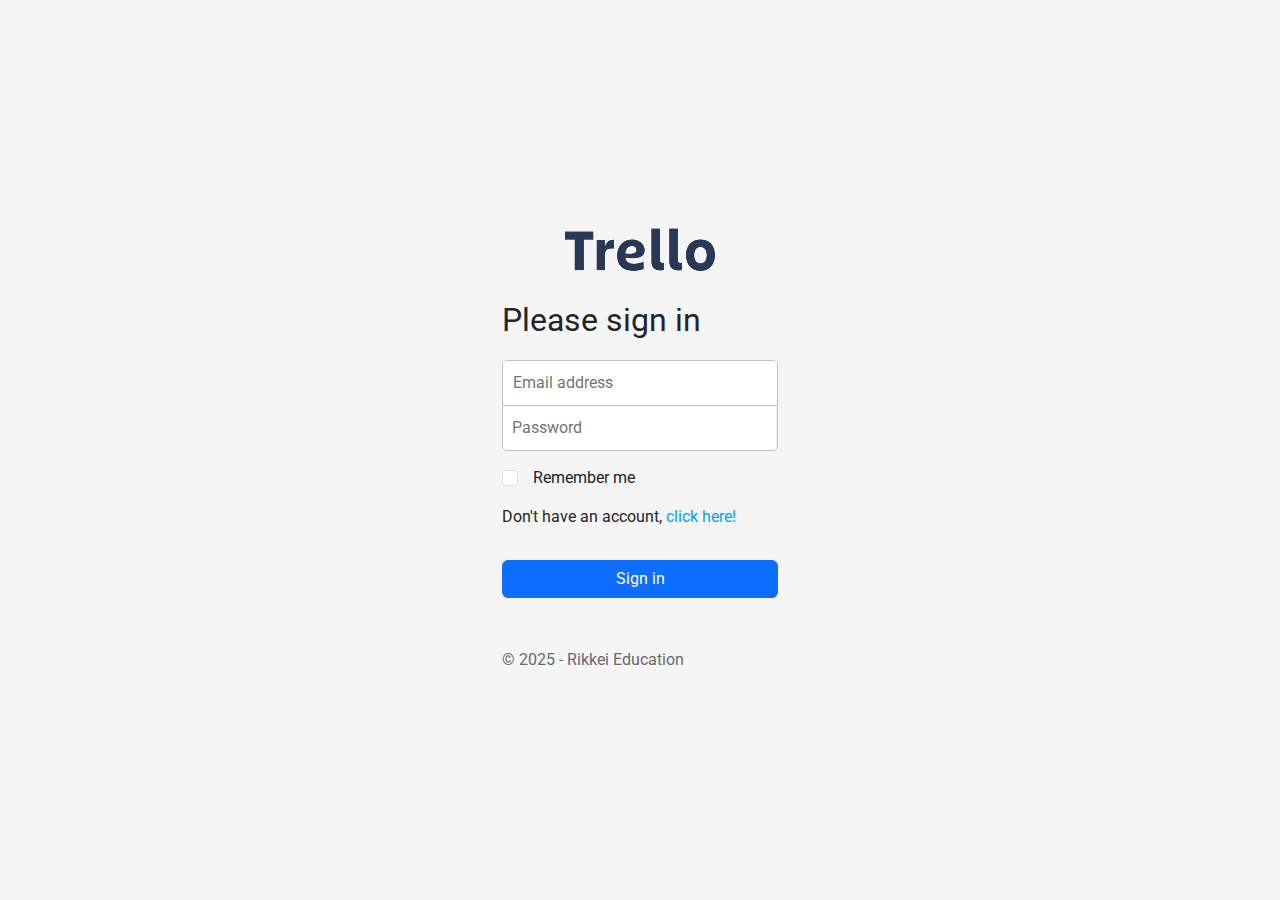
<file: index.html>
<!DOCTYPE html>
<html lang="en">

<head>
    <meta charset="UTF-8">
    <meta name="viewport" content="width=device-width, initial-scale=1.0">
    <title>Dashboard</title>
    <link rel="stylesheet" href="https://maxcdn.bootstrapcdn.com/bootstrap/4.5.2/css/bootstrap.min.css">
    <link rel="stylesheet" href="css/reset.css">
    <link rel="stylesheet" href="css/main.css">
    <link rel="stylesheet" href="css/modal.css">
    <link rel="stylesheet" href="https://cdnjs.cloudflare.com/ajax/libs/font-awesome/6.5.1/css/all.min.css">
</head>

<body>
    <div class="navbar">
        <div class="logo">
            <a href="index.html"><img src="assets/img/trello-logo-full.png" alt="Trello logo"></a>
        </div>
        <label for="toggle-sidebar" class="icon-phoneScreen">
            <svg xmlns="http://www.w3.org/2000/svg" width="25" height="25" fill="currentColor" class="bi bi-list"
                viewBox="0 0 16 16">
                <path fill-rule="evenodd"
                    d="M2.5 12a.5.5 0 0 1 .5-.5h10a.5.5 0 0 1 0 1H3a.5.5 0 0 1-.5-.5m0-4a.5.5 0 0 1 .5-.5h10a.5.5 0 0 1 0 1H3a.5.5 0 0 1-.5-.5m0-4a.5.5 0 0 1 .5-.5h10a.5.5 0 0 1 0 1H3a.5.5 0 0 1-.5-.5" />
            </svg>
        </label>
    </div>
    <input type="checkbox" id="toggle-sidebar" hidden>
    <div id="overlay"></div>
    <div class="sidebar">
        <div class="header-sidebar">
            <div class="logo"><img src="assets/img/trello-logo-full.png" alt="Trello logo"></div>
            <label for="toggle-sidebar" class="close-sidebar">
                <svg xmlns="http://www.w3.org/2000/svg" width="25" height="25" fill="currentColor" class="bi bi-x-lg"
                    viewBox="0 0 16 16">
                    <path
                        d="M2.146 2.854a.5.5 0 1 1 .708-.708L8 7.293l5.146-5.147a.5.5 0 0 1 .708.708L8.707 8l5.147 5.146a.5.5 0 0 1-.708.708L8 8.707l-5.146 5.147a.5.5 0 0 1-.708-.708L7.293 8z" />
                </svg>
            </label>
        </div>
        <div class="work-space">
            <h6>YOUR WORKSPACES</h6>
            <ul>
                <li id="boards">
                    <svg xmlns="http://www.w3.org/2000/svg" width="16" height="16" fill="currentColor"
                        class="bi bi-list-ul" viewBox="0 0 16 16">
                        <path fill-rule="evenodd"
                            d="M5 11.5a.5.5 0 0 1 .5-.5h9a.5.5 0 0 1 0 1h-9a.5.5 0 0 1-.5-.5m0-4a.5.5 0 0 1 .5-.5h9a.5.5 0 0 1 0 1h-9a.5.5 0 0 1-.5-.5m0-4a.5.5 0 0 1 .5-.5h9a.5.5 0 0 1 0 1h-9a.5.5 0 0 1-.5-.5m-3 1a1 1 0 1 0 0-2 1 1 0 0 0 0 2m0 4a1 1 0 1 0 0-2 1 1 0 0 0 0 2m0 4a1 1 0 1 0 0-2 1 1 0 0 0 0 2" />
                    </svg>
                    <span>Boards</span>
                </li>
                <li id="starred_boards">
                    <svg xmlns="http://www.w3.org/2000/svg" width="16" height="16" fill="currentColor"
                        class="bi bi-star" viewBox="0 0 16 16">
                        <path
                            d="M2.866 14.85c-.078.444.36.791.746.593l4.39-2.256 4.389 2.256c.386.198.824-.149.746-.592l-.83-4.73 3.522-3.356c.33-.314.16-.888-.282-.95l-4.898-.696L8.465.792a.513.513 0 0 0-.927 0L5.354 5.12l-4.898.696c-.441.062-.612.636-.283.95l3.523 3.356-.83 4.73zm4.905-2.767-3.686 1.894.694-3.957a.56.56 0 0 0-.163-.505L1.71 6.745l4.052-.576a.53.53 0 0 0 .393-.288L8 2.223l1.847 3.658a.53.53 0 0 0 .393.288l4.052.575-2.906 2.77a.56.56 0 0 0-.163.506l.694 3.957-3.686-1.894a.5.5 0 0 0-.461 0z" />
                    </svg>
                    <span>Starrred Boards</span>
                </li>
                <li id="closed_boards">
                    <svg xmlns="http://www.w3.org/2000/svg" width="16" height="16" fill="currentColor"
                        class="bi bi-x-square" viewBox="0 0 16 16">
                        <path
                            d="M14 1a1 1 0 0 1 1 1v12a1 1 0 0 1-1 1H2a1 1 0 0 1-1-1V2a1 1 0 0 1 1-1zM2 0a2 2 0 0 0-2 2v12a2 2 0 0 0 2 2h12a2 2 0 0 0 2-2V2a2 2 0 0 0-2-2z" />
                        <path
                            d="M4.646 4.646a.5.5 0 0 1 .708 0L8 7.293l2.646-2.647a.5.5 0 0 1 .708.708L8.707 8l2.647 2.646a.5.5 0 0 1-.708.708L8 8.707l-2.646 2.647a.5.5 0 0 1-.708-.708L7.293 8 4.646 5.354a.5.5 0 0 1 0-.708" />
                    </svg>
                    <span>Closed Boards</span>
                </li>
            </ul>
        </div>
        <div class="orther">
            <ul>
                <li id="settings">
                    <svg xmlns="http://www.w3.org/2000/svg" width="16" height="16" fill="currentColor"
                        class="bi bi-gear" viewBox="0 0 16 16">
                        <path
                            d="M8 4.754a3.246 3.246 0 1 0 0 6.492 3.246 3.246 0 0 0 0-6.492M5.754 8a2.246 2.246 0 1 1 4.492 0 2.246 2.246 0 0 1-4.492 0" />
                        <path
                            d="M9.796 1.343c-.527-1.79-3.065-1.79-3.592 0l-.094.319a.873.873 0 0 1-1.255.52l-.292-.16c-1.64-.892-3.433.902-2.54 2.541l.159.292a.873.873 0 0 1-.52 1.255l-.319.094c-1.79.527-1.79 3.065 0 3.592l.319.094a.873.873 0 0 1 .52 1.255l-.16.292c-.892 1.64.901 3.434 2.541 2.54l.292-.159a.873.873 0 0 1 1.255.52l.094.319c.527 1.79 3.065 1.79 3.592 0l.094-.319a.873.873 0 0 1 1.255-.52l.292.16c1.64.893 3.434-.902 2.54-2.541l-.159-.292a.873.873 0 0 1 .52-1.255l.319-.094c1.79-.527 1.79-3.065 0-3.592l-.319-.094a.873.873 0 0 1-.52-1.255l.16-.292c.893-1.64-.902-3.433-2.541-2.54l-.292.159a.873.873 0 0 1-1.255-.52zm-2.633.283c.246-.835 1.428-.835 1.674 0l.094.319a1.873 1.873 0 0 0 2.693 1.115l.291-.16c.764-.415 1.6.42 1.184 1.185l-.159.292a1.873 1.873 0 0 0 1.116 2.692l.318.094c.835.246.835 1.428 0 1.674l-.319.094a1.873 1.873 0 0 0-1.115 2.693l.16.291c.415.764-.42 1.6-1.185 1.184l-.291-.159a1.873 1.873 0 0 0-2.693 1.116l-.094.318c-.246.835-1.428.835-1.674 0l-.094-.319a1.873 1.873 0 0 0-2.692-1.115l-.292.16c-.764.415-1.6-.42-1.184-1.185l.159-.291A1.873 1.873 0 0 0 1.945 8.93l-.319-.094c-.835-.246-.835-1.428 0-1.674l.319-.094A1.873 1.873 0 0 0 3.06 4.377l-.16-.292c-.415-.764.42-1.6 1.185-1.184l.292.159a1.873 1.873 0 0 0 2.692-1.115z" />
                    </svg>
                    <span>Settings</span>
                </li>
                <li onclick="signOut()">
                    <svg xmlns="http://www.w3.org/2000/svg" width="16" height="16" fill="currentColor"
                        class="bi bi-door-closed" viewBox="0 0 16 16">
                        <path
                            d="M3 2a1 1 0 0 1 1-1h8a1 1 0 0 1 1 1v13h1.5a.5.5 0 0 1 0 1h-13a.5.5 0 0 1 0-1H3zm1 13h8V2H4z" />
                        <path d="M9 9a1 1 0 1 0 2 0 1 1 0 0 0-2 0" />
                    </svg>
                    <span>Sign out</span>
                </li>
            </ul>
        </div>
    </div>


    <div class="main">
        <section>
            <div class="header">
                <div class="title-section">
                    <svg xmlns="http://www.w3.org/2000/svg" width="45" height="45" fill="currentColor"
                        class="bi bi-list-ul" viewBox="0 0 16 16">
                        <path fill-rule="evenodd"
                            d="M5 11.5a.5.5 0 0 1 .5-.5h9a.5.5 0 0 1 0 1h-9a.5.5 0 0 1-.5-.5m0-4a.5.5 0 0 1 .5-.5h9a.5.5 0 0 1 0 1h-9a.5.5 0 0 1-.5-.5m0-4a.5.5 0 0 1 .5-.5h9a.5.5 0 0 1 0 1h-9a.5.5 0 0 1-.5-.5m-3 1a1 1 0 1 0 0-2 1 1 0 0 0 0 2m0 4a1 1 0 1 0 0-2 1 1 0 0 0 0 2m0 4a1 1 0 1 0 0-2 1 1 0 0 0 0 2" />
                    </svg>
                    <h1>Your Workspaces</h1>
                </div>
                <div class="btn">
                    <div class="opsion-btn">
                        <button class="share">Share</button>
                        <button class="export">Export</button>
                    </div>
                    <div class="date-picker">
                        <svg xmlns="http://www.w3.org/2000/svg" width="16" height="16" fill="currentColor"
                            class="bi bi-calendar" viewBox="0 0 16 16" style="color: #555;">
                            <path
                                d="M3.5 0a.5.5 0 0 1 .5.5V1h8V.5a.5.5 0 0 1 1 0V1h1a2 2 0 0 1 2 2v11a2 2 0 0 1-2 2H2a2 2 0 0 1-2-2V3a2 2 0 0 1 2-2h1V.5a.5.5 0 0 1 .5-.5M1 4v10a1 1 0 0 0 1 1h12a1 1 0 0 0 1-1V4z" />
                        </svg>
                        <span>This week</span>
                        <svg xmlns="http://www.w3.org/2000/svg" width="16" height="16" fill="currentColor"
                            class="bi bi-caret-down-fill" viewBox="0 0 16 16" style="color: #555;">
                            <path
                                d="M7.247 11.14 2.451 5.658C1.885 5.013 2.345 4 3.204 4h9.592a1 1 0 0 1 .753 1.659l-4.796 5.48a1 1 0 0 1-1.506 0z" />
                        </svg>
                    </div>
                </div>
            </div>
            <div class="board-container" id="workspace">
                <!-- <div class="board-card">
                    <button type="button" class="btn btn-outline-secondary" data-bs-toggle="modal"
                        data-bs-target="#createBoard">Create new board</button>
                </div> -->
            </div>
        </section>

        <!-- starred board -->
        <section>
            <div class="header">
                <div class="title-section">
                    <svg xmlns="http://www.w3.org/2000/svg" width="45" height="45" fill="currentColor"
                        class="bi bi-star" viewBox="0 0 16 16">
                        <path
                            d="M2.866 14.85c-.078.444.36.791.746.593l4.39-2.256 4.389 2.256c.386.198.824-.149.746-.592l-.83-4.73 3.522-3.356c.33-.314.16-.888-.282-.95l-4.898-.696L8.465.792a.513.513 0 0 0-.927 0L5.354 5.12l-4.898.696c-.441.062-.612.636-.283.95l3.523 3.356-.83 4.73zm4.905-2.767-3.686 1.894.694-3.957a.56.56 0 0 0-.163-.505L1.71 6.745l4.052-.576a.53.53 0 0 0 .393-.288L8 2.223l1.847 3.658a.53.53 0 0 0 .393.288l4.052.575-2.906 2.77a.56.56 0 0 0-.163.506l.694 3.957-3.686-1.894a.5.5 0 0 0-.461 0z" />
                    </svg>
                    <h1>Starred board</h1>
                </div>
            </div>
            <div class="board-container" id="starred">
                <div class="board-card">
                    <img src="assets/img/importantBoard01.png" alt="boardImg">
                    <div class="header-title">
                        <span>Important board 01</span>
                        <svg xmlns="http://www.w3.org/2000/svg" width="16" height="16" fill="currentColor"
                            class="bi bi-pen-fill" viewBox="0 0 16 16" data-bs-toggle="modal"
                            data-bs-target="#updateModal">
                            <path
                                d="m13.498.795.149-.149a1.207 1.207 0 1 1 1.707 1.708l-.149.148a1.5 1.5 0 0 1-.059 2.059L4.854 14.854a.5.5 0 0 1-.233.131l-4 1a.5.5 0 0 1-.606-.606l1-4a.5.5 0 0 1 .131-.232l9.642-9.642a.5.5 0 0 0-.642.056L6.854 4.854a.5.5 0 1 1-.708-.708L9.44.854A1.5 1.5 0 0 1 11.5.796a1.5 1.5 0 0 1 1.998-.001" />
                        </svg>
                    </div>
                </div>
                <div class="board-card">
                    <img src="assets/img/importantBoard02.png" alt="boardImg">
                    <div class="header-title">
                        <span>Important board 02</span>
                        <svg xmlns="http://www.w3.org/2000/svg" width="16" height="16" fill="currentColor"
                            class="bi bi-pen-fill" viewBox="0 0 16 16" data-bs-toggle="modal"
                            data-bs-target="#updateModal">
                            <path
                                d="m13.498.795.149-.149a1.207 1.207 0 1 1 1.707 1.708l-.149.148a1.5 1.5 0 0 1-.059 2.059L4.854 14.854a.5.5 0 0 1-.233.131l-4 1a.5.5 0 0 1-.606-.606l1-4a.5.5 0 0 1 .131-.232l9.642-9.642a.5.5 0 0 0-.642.056L6.854 4.854a.5.5 0 1 1-.708-.708L9.44.854A1.5 1.5 0 0 1 11.5.796a1.5 1.5 0 0 1 1.998-.001" />
                        </svg>
                    </div>
                </div>
            </div>
        </section>

        <!-- closed board -->
        <!-- <section>
            <div class="header">
                <div class="title-section">
                    <svg xmlns="http://www.w3.org/2000/svg" width="45" height="45" fill="currentColor"
                        class="bi bi-star" viewBox="0 0 16 16">
                        <path
                            d="M2.866 14.85c-.078.444.36.791.746.593l4.39-2.256 4.389 2.256c.386.198.824-.149.746-.592l-.83-4.73 3.522-3.356c.33-.314.16-.888-.282-.95l-4.898-.696L8.465.792a.513.513 0 0 0-.927 0L5.354 5.12l-4.898.696c-.441.062-.612.636-.283.95l3.523 3.356-.83 4.73zm4.905-2.767-3.686 1.894.694-3.957a.56.56 0 0 0-.163-.505L1.71 6.745l4.052-.576a.53.53 0 0 0 .393-.288L8 2.223l1.847 3.658a.53.53 0 0 0 .393.288l4.052.575-2.906 2.77a.56.56 0 0 0-.163.506l.694 3.957-3.686-1.894a.5.5 0 0 0-.461 0z" />
                    </svg>
                    <h1>Closed board</h1>
                </div>
            </div>
            <div class="board-container" id="closed">
                <div class="board-card">
                    <img src="assets/img/importantBoard01.png" alt="boardImg">
                    <div class="header-title">
                        <span>Important board 01</span>
                        <svg xmlns="http://www.w3.org/2000/svg" width="16" height="16" fill="currentColor"
                            class="bi bi-pen-fill" viewBox="0 0 16 16" data-bs-toggle="modal"
                            data-bs-target="#updateModal">
                            <path
                                d="m13.498.795.149-.149a1.207 1.207 0 1 1 1.707 1.708l-.149.148a1.5 1.5 0 0 1-.059 2.059L4.854 14.854a.5.5 0 0 1-.233.131l-4 1a.5.5 0 0 1-.606-.606l1-4a.5.5 0 0 1 .131-.232l9.642-9.642a.5.5 0 0 0-.642.056L6.854 4.854a.5.5 0 1 1-.708-.708L9.44.854A1.5 1.5 0 0 1 11.5.796a1.5 1.5 0 0 1 1.998-.001" />
                        </svg>
                    </div>
                </div>
                <div class="board-card">
                    <img src="assets/img/importantBoard02.png" alt="boardImg">
                    <div class="header-title">
                        <span>Important board 02</span>
                        <svg xmlns="http://www.w3.org/2000/svg" width="16" height="16" fill="currentColor"
                            class="bi bi-pen-fill" viewBox="0 0 16 16" data-bs-toggle="modal"
                            data-bs-target="#updateModal">
                            <path
                                d="m13.498.795.149-.149a1.207 1.207 0 1 1 1.707 1.708l-.149.148a1.5 1.5 0 0 1-.059 2.059L4.854 14.854a.5.5 0 0 1-.233.131l-4 1a.5.5 0 0 1-.606-.606l1-4a.5.5 0 0 1 .131-.232l9.642-9.642a.5.5 0 0 0-.642.056L6.854 4.854a.5.5 0 1 1-.708-.708L9.44.854A1.5 1.5 0 0 1 11.5.796a1.5 1.5 0 0 1 1.998-.001" />
                        </svg>
                    </div>
                </div>
            </div>
        </section> -->
    </div>

    <!-- Modal sửa -->
    <div class="modal fade" id="updateModal" tabindex="-1" aria-labelledby="exampleModalLabel" aria-hidden="true">
        <div class="modal-dialog">
            <div class="modal-content">
                <div class="modal-header">
                    <h1 class="modal-title fs-5" id="exampleModalLabel">Update board</h1>
                    <button type="button" class="btn-close" data-bs-dismiss="modal" aria-label="Close"></button>
                </div>
                <div class="modal-body">
                    <div class="choose">
                        <h3>Background</h3>
                        <div class="background-img">
                            <div class="background-option"><img src="assets/img/BackgroundboardCard1.png"
                                    alt="background" data-value="1"></div>
                            <div class="background-option"><img src="assets/img/BackgroundboardCard2.png"
                                    alt="background" data-value="2"></div>
                            <div class="background-option"><img src="assets/img/BackgroundboardCard3.png"
                                    alt="background" data-value="3"></div>
                            <div class="background-option"><img src="assets/img/BackgroundboardCard4.png"
                                    alt="background" data-value="4"></div>
                        </div>
                    </div>
                    <div class="choose">
                        <h3>Color</h3>
                        <div class="color-box">
                            <div class="color-item" data-value="cl1" style="background: linear-gradient(0.45turn, #ffb100, #fa0c00);">
                            </div>
                            <div class="color-item" data-value="cl2" style="background: linear-gradient(0.45turn, #2609ff, #d20cff);">
                            </div>
                            <div class="color-item" data-value="cl3" style="background: linear-gradient(0.45turn, #00ff2f, #00ffc8);">
                            </div>
                            <div class="color-item" data-value="cl4" style="background: linear-gradient(0.45turn, #00ffe5, #004bfa);">
                            </div>
                            <div class="color-item" data-value="cl5" style="background: linear-gradient(0.45turn, #ffa200, #edfa00);">
                            </div>
                            <div class="color-item" data-value="cl6" style="background: linear-gradient(0.45turn, #ff00ea, #fa0c00);">
                            </div>
                        </div>
                    </div>
                    <div class="choose">
                        <h3>Board title <span>*</span></h3>
                        <div class="title-input">
                            <input type="text" id="board_title" placeholder="E.g. Shopping list for birthday...">
                            <p id="validate_update">👋 Please provide a valid board title</p>
                        </div>
                    </div>
                </div>
                <div class="modal-footer">
                    <button type="button" class="btn btn-outline-danger" data-bs-dismiss="modal">Close</button>
                    <button type="button" class="btn btn-outline-primary" onclick="editBoard()">Save</button>
                </div>
            </div>
        </div>
    </div>

    <!-- Modal thêm board -->
    <div class="board-card">
        <div class="modal fade" id="createBoard" data-bs-backdrop="static" data-bs-keyboard="false" tabindex="-1"
            aria-labelledby="staticBackdropLabel" aria-hidden="true">
            <div class="modal-dialog">
                <div class="modal-content">
                    <div class="modal-header">
                        <h3 class="modal-title fs-5" id="staticBackdropLabel">Create board</h3>
                        <button type="button" class="btn-close" data-bs-dismiss="modal" aria-label="Close"></button>
                    </div>
                    <div class="modal-body">
                        <div class="choose">
                            <h3>Background</h3>
                            <div class="background-img">
                                <div class="background-option"><img src="assets/img/BackgroundboardCard1.png"
                                        alt="background" data-value="1"></div>
                                <div class="background-option"><img src="assets/img/BackgroundboardCard2.png"
                                        alt="background" data-value="2"></div>
                                <div class="background-option"><img src="assets/img/BackgroundboardCard3.png"
                                        alt="background" data-value="3"></div>
                                <div class="background-option"><img src="assets/img/BackgroundboardCard4.png"
                                        alt="background" data-value="4"></div>
                            </div>
                        </div>
                        <div class="choose">
                            <h3>Color</h3>
                            <div class="color-box">
                                <div class="color-item" data-value="cl1"
                                    style="background: linear-gradient(0.45turn, #ffb100, #fa0c00);"></div>
                                <div class="color-item" data-value="cl2"
                                    style="background: linear-gradient(0.45turn, #2609ff, #d20cff);"></div>
                                <div class="color-item" data-value="cl3"
                                    style="background: linear-gradient(0.45turn, #00ff2f, #00ffc8);"></div>
                                <div class="color-item" data-value="cl4"
                                    style="background: linear-gradient(0.45turn, #00ffe5, #004bfa);"></div>
                                <div class="color-item" data-value="cl5"
                                    style="background: linear-gradient(0.45turn, #ffa200, #edfa00);"></div>
                                <div class="color-item" data-value="cl6"
                                    style="background: linear-gradient(0.45turn, #ff00ea, #fa0c00);"></div>
                            </div>
                        </div>
                        <div class="choose">
                            <h3>Board title <span>*</span></h3>
                            <div class="title-input">
                                <input type="text" id="boardTitle" placeholder="E.g. Shopping list for birthday...">
                                <p id="validate">👋 Please provide a valid board title</p>
                            </div>
                        </div>
                    </div>
                    <div class="modal-footer">
                        <button type="button" class="btn btn-outline-danger" data-bs-dismiss="modal">Close</button>
                        <button type="button" class="btn btn-outline-primary" onclick="createBoard()">Create</button>
                    </div>
                </div>
            </div>
        </div>
    </div>

    <!-- Modal xác nhận xoá -->
    <div class="delete-modal">
        <div class="modal fade" id="confirmDelete" tabindex="-1" aria-labelledby="exampleModalLabel" aria-hidden="true">
            <div class="modal-dialog">
                <div class="modal-content">
                    <div class="modal-header">
                        <h1 class="modal-title fs-5" id="exampleModalLabel">Modal title</h1>
                        <button type="button" class="btn-close" data-bs-dismiss="modal" aria-label="Close"></button>
                    </div>
                    <div class="modal-body">
                        ...
                    </div>
                    <div class="modal-footer">
                        <button type="button" class="btn btn-secondary" data-bs-dismiss="modal">Close</button>
                        <button type="button" class="btn btn-primary">Save changes</button>
                    </div>
                </div>
            </div>
        </div>
    </div>

    <script src="https://cdn.jsdelivr.net/npm/bootstrap@5.3.3/dist/js/bootstrap.bundle.min.js"></script>
    <script src="js/main.js"></script>
    <script src="js/opsion.js"></script>
</body>

</html>
</file>
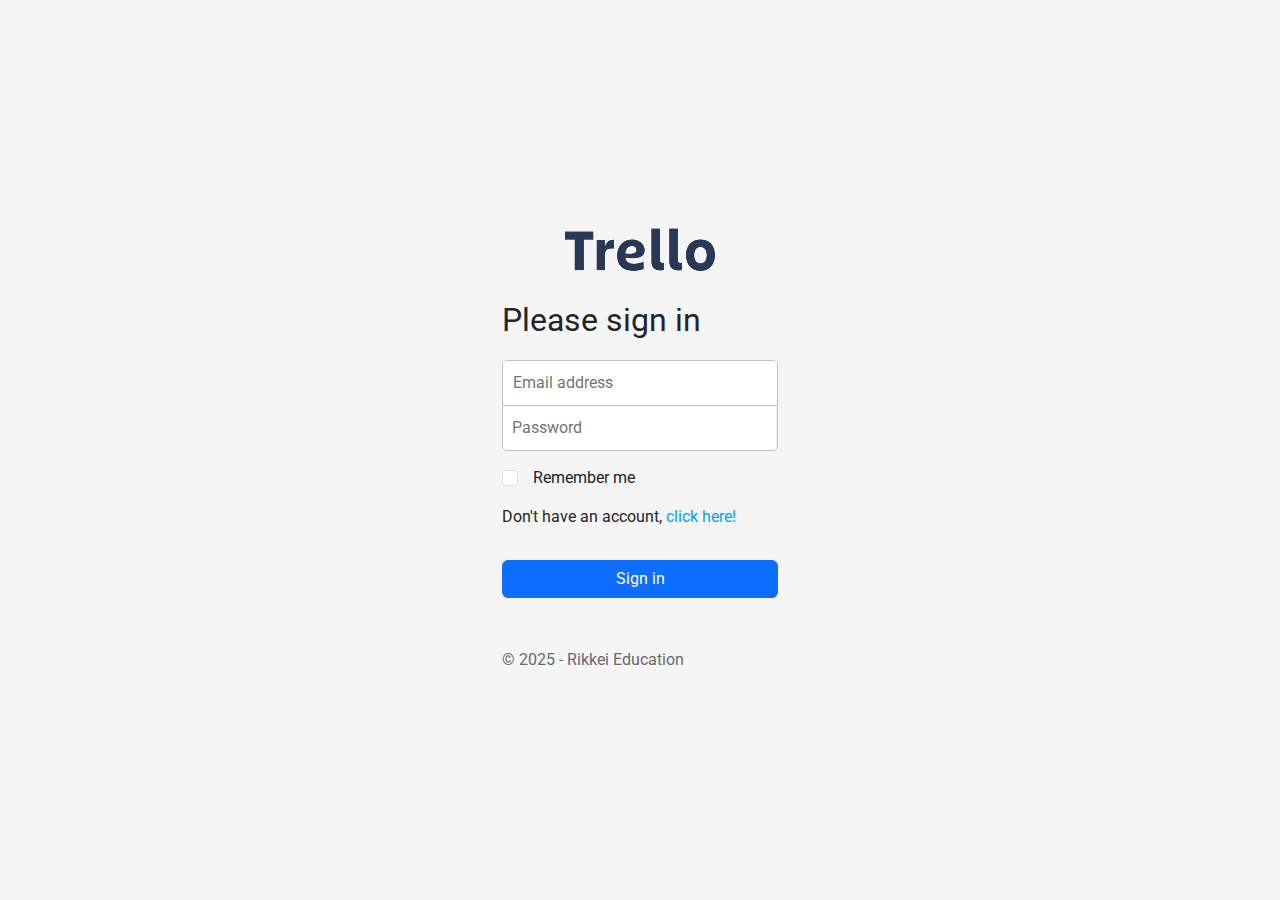
<file: boardList.html>
<!DOCTYPE html>
<html lang="en">

<head>
    <meta charset="UTF-8">
    <meta name="viewport" content="width=device-width, initial-scale=1.0">
    <title>Board List</title>
    <link rel="stylesheet" href="https://maxcdn.bootstrapcdn.com/bootstrap/4.5.2/css/bootstrap.min.css">
    <link rel="stylesheet" href="css/reset.css">
    <link rel="stylesheet" href="css/main.css">
    <link rel="stylesheet" href="css/modal.css">
    <link rel="stylesheet" href="css/boardList.css">
    <link rel="stylesheet" href="https://cdnjs.cloudflare.com/ajax/libs/font-awesome/6.5.1/css/all.min.css">
</head>

<body>
    <div class="navbar">
        <div class="logo">
            <a href="index.html"><img src="assets/img/trello-logo-full.png" alt="Trello logo"></a>
        </div>
        <label for="toggle-sidebar" class="icon-phoneScreen">
            <svg xmlns="http://www.w3.org/2000/svg" width="25" height="25" fill="currentColor" class="bi bi-list"
                viewBox="0 0 16 16">
                <path fill-rule="evenodd"
                    d="M2.5 12a.5.5 0 0 1 .5-.5h10a.5.5 0 0 1 0 1H3a.5.5 0 0 1-.5-.5m0-4a.5.5 0 0 1 .5-.5h10a.5.5 0 0 1 0 1H3a.5.5 0 0 1-.5-.5m0-4a.5.5 0 0 1 .5-.5h10a.5.5 0 0 1 0 1H3a.5.5 0 0 1-.5-.5" />
            </svg>
        </label>
    </div>
    <input type="checkbox" id="toggle-sidebar" hidden>
    <div id="overlay"></div>
    <div class="sidebar">
        <div class="header-sidebar">
            <div class="logo"><img src="assets/img/trello-logo-full.png" alt="Trello logo"></div>
            <label for="toggle-sidebar" class="close-sidebar">
                <svg xmlns="http://www.w3.org/2000/svg" width="25" height="25" fill="currentColor" class="bi bi-x-lg"
                    viewBox="0 0 16 16">
                    <path
                        d="M2.146 2.854a.5.5 0 1 1 .708-.708L8 7.293l5.146-5.147a.5.5 0 0 1 .708.708L8.707 8l5.147 5.146a.5.5 0 0 1-.708.708L8 8.707l-5.146 5.147a.5.5 0 0 1-.708-.708L7.293 8z" />
                </svg>
            </label>
        </div>
        <div class="work-space">
            <h6>YOUR WORKSPACES</h6>
            <ul>
                <li id="boards" onclick="window.location.href='index.html'">
                    <svg xmlns="http://www.w3.org/2000/svg" width="16" height="16" fill="currentColor"
                        class="bi bi-list-ul" viewBox="0 0 16 16">
                        <path fill-rule="evenodd"
                            d="M5 11.5a.5.5 0 0 1 .5-.5h9a.5.5 0 0 1 0 1h-9a.5.5 0 0 1-.5-.5m0-4a.5.5 0 0 1 .5-.5h9a.5.5 0 0 1 0 1h-9a.5.5 0 0 1-.5-.5m0-4a.5.5 0 0 1 .5-.5h9a.5.5 0 0 1 0 1h-9a.5.5 0 0 1-.5-.5m-3 1a1 1 0 1 0 0-2 1 1 0 0 0 0 2m0 4a1 1 0 1 0 0-2 1 1 0 0 0 0 2m0 4a1 1 0 1 0 0-2 1 1 0 0 0 0 2" />
                    </svg>
                    <span>Boards</span>
                </li>
                <li id="starred_boards" onclick="window.location.href='index.html'">
                    <svg xmlns="http://www.w3.org/2000/svg" width="16" height="16" fill="currentColor"
                        class="bi bi-star" viewBox="0 0 16 16">
                        <path
                            d="M2.866 14.85c-.078.444.36.791.746.593l4.39-2.256 4.389 2.256c.386.198.824-.149.746-.592l-.83-4.73 3.522-3.356c.33-.314.16-.888-.282-.95l-4.898-.696L8.465.792a.513.513 0 0 0-.927 0L5.354 5.12l-4.898.696c-.441.062-.612.636-.283.95l3.523 3.356-.83 4.73zm4.905-2.767-3.686 1.894.694-3.957a.56.56 0 0 0-.163-.505L1.71 6.745l4.052-.576a.53.53 0 0 0 .393-.288L8 2.223l1.847 3.658a.53.53 0 0 0 .393.288l4.052.575-2.906 2.77a.56.56 0 0 0-.163.506l.694 3.957-3.686-1.894a.5.5 0 0 0-.461 0z" />
                    </svg>
                    <span>Starrred Boards</span>
                </li>
                <li id="closed_boards">
                    <svg xmlns="http://www.w3.org/2000/svg" width="16" height="16" fill="currentColor"
                        class="bi bi-x-square" viewBox="0 0 16 16">
                        <path
                            d="M14 1a1 1 0 0 1 1 1v12a1 1 0 0 1-1 1H2a1 1 0 0 1-1-1V2a1 1 0 0 1 1-1zM2 0a2 2 0 0 0-2 2v12a2 2 0 0 0 2 2h12a2 2 0 0 0 2-2V2a2 2 0 0 0-2-2z" />
                        <path
                            d="M4.646 4.646a.5.5 0 0 1 .708 0L8 7.293l2.646-2.647a.5.5 0 0 1 .708.708L8.707 8l2.647 2.646a.5.5 0 0 1-.708.708L8 8.707l-2.646 2.647a.5.5 0 0 1-.708-.708L7.293 8 4.646 5.354a.5.5 0 0 1 0-.708" />
                    </svg>
                    <span>Closed Boards</span>
                </li>
            </ul>
        </div>
        <div class="your-boards">
            <div class="header">
                <h5>Your boards</h5>
                <svg xmlns="http://www.w3.org/2000/svg" width="20" height="20" fill="currentColor" class="bi bi-plus""
                    viewBox="0 0 16 16" data-bs-toggle="modal" data-bs-target="#staticBackdrop">
                    <path
                        d="M8 4a.5.5 0 0 1 .5.5v3h3a.5.5 0 0 1 0 1h-3v3a.5.5 0 0 1-1 0v-3h-3a.5.5 0 0 1 0-1h3v-3A.5.5 0 0 1 8 4" />
                </svg>
            </div>

            <ul class="boards-list" id="sidebarList">
                <li>
                    <div class="color-box" style="background: linear-gradient(0.45turn, #ffb100, #fa0c00);"></div>
                    <div class="board-title">Board TItle 01</div>
                </li>
                <li>
                    <div class="color-box" style="background: linear-gradient(0.45turn, #2609ff, #d20cff);"></div>
                    <div class="board-title">Board TItle 02</div>
                </li>
            </ul>
        </div>
    </div>



    <div class="main">
        <div class="heading">
            <h3 id="headingTitle">Tổ chức sự kiện Year-end Party!</h3>
            <input type="checkbox" id="starred" hidden>
            <label for="starred">
                <svg xmlns="http://www.w3.org/2000/svg" width="20" height="20" fill="currentColor"
                    class="bi bi-star-fill" viewBox="0 0 16 16">
                    <path
                        d="M3.612 15.443c-.386.198-.824-.149-.746-.592l.83-4.73L.173 6.765c-.329-.314-.158-.888.283-.95l4.898-.696L7.538.792c.197-.39.73-.39.927 0l2.184 4.327 4.898.696c.441.062.612.636.282.95l-3.522 3.356.83 4.73c.078.443-.36.79-.746.592L8 13.187l-4.389 2.256z" />
                </svg>
            </label>
            <div class="btn-screen">
                <button class="board-screen">
                    <svg xmlns="http://www.w3.org/2000/svg" width="16" height="16" fill="currentColor"
                        class="bi bi-kanban" viewBox="0 0 16 16">
                        <path
                            d="M13.5 1a1 1 0 0 1 1 1v12a1 1 0 0 1-1 1h-11a1 1 0 0 1-1-1V2a1 1 0 0 1 1-1zm-11-1a2 2 0 0 0-2 2v12a2 2 0 0 0 2 2h11a2 2 0 0 0 2-2V2a2 2 0 0 0-2-2z" />
                        <path
                            d="M6.5 3a1 1 0 0 1 1-1h1a1 1 0 0 1 1 1v3a1 1 0 0 1-1 1h-1a1 1 0 0 1-1-1zm-4 0a1 1 0 0 1 1-1h1a1 1 0 0 1 1 1v7a1 1 0 0 1-1 1h-1a1 1 0 0 1-1-1zm8 0a1 1 0 0 1 1-1h1a1 1 0 0 1 1 1v10a1 1 0 0 1-1 1h-1a1 1 0 0 1-1-1z" />
                    </svg>
                    <span>Board</span>
                </button>
                <button class="table-screen">
                    <svg xmlns="http://www.w3.org/2000/svg" width="16" height="16" fill="currentColor"
                        class="bi bi-table" viewBox="0 0 16 16">
                        <path
                            d="M0 2a2 2 0 0 1 2-2h12a2 2 0 0 1 2 2v12a2 2 0 0 1-2 2H2a2 2 0 0 1-2-2zm15 2h-4v3h4zm0 4h-4v3h4zm0 4h-4v3h3a1 1 0 0 0 1-1zm-5 3v-3H6v3zm-5 0v-3H1v2a1 1 0 0 0 1 1zm-4-4h4V8H1zm0-4h4V4H1zm5-3v3h4V4zm4 4H6v3h4z" />
                    </svg>
                    <span>Table</span>
                </button>
                <!-- Confirm delete -->
                <button class="close-board" data-bs-toggle="modal" data-bs-target="#confirmClose">
                    <svg xmlns="http://www.w3.org/2000/svg" width="16" height="16" fill="currentColor"
                        class="bi bi-x-square" viewBox="0 0 16 16">
                        <path
                            d="M14 1a1 1 0 0 1 1 1v12a1 1 0 0 1-1 1H2a1 1 0 0 1-1-1V2a1 1 0 0 1 1-1zM2 0a2 2 0 0 0-2 2v12a2 2 0 0 0 2 2h12a2 2 0 0 0 2-2V2a2 2 0 0 0-2-2z" />
                        <path
                            d="M4.646 4.646a.5.5 0 0 1 .708 0L8 7.293l2.646-2.647a.5.5 0 0 1 .708.708L8.707 8l2.647 2.646a.5.5 0 0 1-.708.708L8 8.707l-2.646 2.647a.5.5 0 0 1-.708-.708L7.293 8 4.646 5.354a.5.5 0 0 1 0-.708" />
                    </svg>
                    <span>Close this board</span> 
                </button>
            </div>
            <button class="filter" data-bs-toggle="modal" data-bs-target="#modalFilter">
                <svg xmlns="http://www.w3.org/2000/svg" width="20" height="20" fill="currentColor" class="bi bi-filter"
                    viewBox="0 0 16 16">
                    <path
                        d="M6 10.5a.5.5 0 0 1 .5-.5h3a.5.5 0 0 1 0 1h-3a.5.5 0 0 1-.5-.5m-2-3a.5.5 0 0 1 .5-.5h7a.5.5 0 0 1 0 1h-7a.5.5 0 0 1-.5-.5m-2-3a.5.5 0 0 1 .5-.5h11a.5.5 0 0 1 0 1h-11a.5.5 0 0 1-.5-.5" />
                </svg>
                <span>Filters</span>
            </button>
        </div>

        <div class="maining" id="bodyList">
            <div class="list" id="taskList">
                <div class="head-list">
                    <span id="head_list_title">Todo</span>
                    <div class="icon">
                        <svg xmlns="http://www.w3.org/2000/svg" width="16" height="16" fill="currentColor"
                            class="bi bi-arrows-angle-contract" viewBox="0 0 16 16">
                            <path fill-rule="evenodd"
                                d="M.172 15.828a.5.5 0 0 0 .707 0l4.096-4.096V14.5a.5.5 0 1 0 1 0v-3.975a.5.5 0 0 0-.5-.5H1.5a.5.5 0 0 0 0 1h2.768L.172 15.121a.5.5 0 0 0 0 .707M15.828.172a.5.5 0 0 0-.707 0l-4.096 4.096V1.5a.5.5 0 1 0-1 0v3.975a.5.5 0 0 0 .5.5H14.5a.5.5 0 0 0 0-1h-2.768L15.828.879a.5.5 0 0 0 0-.707" />
                        </svg>
                        <svg xmlns="http://www.w3.org/2000/svg" width="16" height="16" fill="currentColor"
                            class="bi bi-three-dots" viewBox="0 0 16 16">
                            <path
                                d="M3 9.5a1.5 1.5 0 1 1 0-3 1.5 1.5 0 0 1 0 3m5 0a1.5 1.5 0 1 1 0-3 1.5 1.5 0 0 1 0 3m5 0a1.5 1.5 0 1 1 0-3 1.5 1.5 0 0 1 0 3" />
                        </svg>
                        <svg xmlns="http://www.w3.org/2000/svg" width="16" height="16" fill="currentColor"
                            class="bi bi-x" viewBox="0 0 16 16">
                            <path
                                d="M4.646 4.646a.5.5 0 0 1 .708 0L8 7.293l2.646-2.647a.5.5 0 0 1 .708.708L8.707 8l2.647 2.646a.5.5 0 0 1-.708.708L8 8.707l-2.646 2.647a.5.5 0 0 1-.708-.708L7.293 8 4.646 5.354a.5.5 0 0 1 0-.708" />
                        </svg>
                    </div>
                </div>
                <!--  -->
                <ul class="main-list" id="taskBodyList">
                    <li>
                        <input type="checkbox" id="done" hidden>
                        <label for="done">
                            <svg xmlns="http://www.w3.org/2000/svg" width="16" height="16" fill="currentColor"
                                class="bi bi-check-circle-fill" viewBox="0 0 16 16">
                                <path
                                    d="M16 8A8 8 0 1 1 0 8a8 8 0 0 1 16 0m-3.97-3.03a.75.75 0 0 0-1.08.022L7.477 9.417 5.384 7.323a.75.75 0 0 0-1.06 1.06L6.97 11.03a.75.75 0 0 0 1.079-.02l3.992-4.99a.75.75 0 0 0-.01-1.05z" />
                            </svg>
                        </label>
                        <span id="task">Thuê DJ</span>
                        <svg xmlns="http://www.w3.org/2000/svg" width="16" height="16" fill="currentColor"
                            class="bi bi-x" viewBox="0 0 16 16">
                            <path
                                d="M4.646 4.646a.5.5 0 0 1 .708 0L8 7.293l2.646-2.647a.5.5 0 0 1 .708.708L8.707 8l2.647 2.646a.5.5 0 0 1-.708.708L8 8.707l-2.646 2.647a.5.5 0 0 1-.708-.708L7.293 8 4.646 5.354a.5.5 0 0 1 0-.708" />
                        </svg>
                    </li>
                    <!--  -->
                    <li>
                        <input type="checkbox" id="done-2" hidden>
                        <label for="done-2">
                            <svg xmlns="http://www.w3.org/2000/svg" width="16" height="16" fill="currentColor"
                                class="bi bi-check-circle-fill" viewBox="0 0 16 16">
                                <path
                                    d="M16 8A8 8 0 1 1 0 8a8 8 0 0 1 16 0m-3.97-3.03a.75.75 0 0 0-1.08.022L7.477 9.417 5.384 7.323a.75.75 0 0 0-1.06 1.06L6.97 11.03a.75.75 0 0 0 1.079-.02l3.992-4.99a.75.75 0 0 0-.01-1.05z" />
                            </svg>
                        </label>
                        <span data-bs-toggle="modal" data-bs-target="#modalDescriptionCard">Lên kịch bản chương trình</span>
                        <svg xmlns="http://www.w3.org/2000/svg" width="16" height="16" fill="currentColor" data-bs-toggle="modal" data-bs-target="#confirmClose" 
                            class="bi bi-x" viewBox="0 0 16 16">
                            <path
                                d="M4.646 4.646a.5.5 0 0 1 .708 0L8 7.293l2.646-2.647a.5.5 0 0 1 .708.708L8.707 8l2.647 2.646a.5.5 0 0 1-.708.708L8 8.707l-2.646 2.647a.5.5 0 0 1-.708-.708L7.293 8 4.646 5.354a.5.5 0 0 1 0-.708" />
                        </svg>
                    </li>
                    <li>
                        <input type="checkbox" id="done-3" hidden>
                        <label>
                            <svg xmlns="http://www.w3.org/2000/svg" width="16" height="16" fill="currentColor"
                                class="bi bi-check-circle-fill" viewBox="0 0 16 16">
                                <path
                                    d="M16 8A8 8 0 1 1 0 8a8 8 0 0 1 16 0m-3.97-3.03a.75.75 0 0 0-1.08.022L7.477 9.417 5.384 7.323a.75.75 0 0 0-1.06 1.06L6.97 11.03a.75.75 0 0 0 1.079-.02l3.992-4.99a.75.75 0 0 0-.01-1.05z" />
                            </svg>
                        </label>
                        <span>Thuê MC</span>
                        <svg xmlns="http://www.w3.org/2000/svg" width="16" height="16" fill="currentColor"
                            class="bi bi-x" viewBox="0 0 16 16">
                            <path
                                d="M4.646 4.646a.5.5 0 0 1 .708 0L8 7.293l2.646-2.647a.5.5 0 0 1 .708.708L8.707 8l2.647 2.646a.5.5 0 0 1-.708.708L8 8.707l-2.646 2.647a.5.5 0 0 1-.708-.708L7.293 8 4.646 5.354a.5.5 0 0 1 0-.708" />
                        </svg>
                    </li>
                </ul>
                <div class="footer-list">
                    <div class="add-card" onclick="addTask(event)">
                        <svg xmlns="http://www.w3.org/2000/svg" width="25" height="25" fill="currentColor"
                            class="bi bi-plus" viewBox="0 0 16 16">
                            <path
                                d="M8 4a.5.5 0 0 1 .5.5v3h3a.5.5 0 0 1 0 1h-3v3a.5.5 0 0 1-1 0v-3h-3a.5.5 0 0 1 0-1h3v-3A.5.5 0 0 1 8 4" />
                        </svg>
                        <input type="text" id="addTask" placeholder="Add a card..." onkeypress="handleKeyPress(event)"
                            autocomplete="off">
                    </div>
                    <svg xmlns="http://www.w3.org/2000/svg" width="20" height="20" fill="currentColor"
                        class="bi bi-credit-card" viewBox="0 0 16 16">
                        <path
                            d="M0 4a2 2 0 0 1 2-2h12a2 2 0 0 1 2 2v8a2 2 0 0 1-2 2H2a2 2 0 0 1-2-2zm2-1a1 1 0 0 0-1 1v1h14V4a1 1 0 0 0-1-1zm13 4H1v5a1 1 0 0 0 1 1h12a1 1 0 0 0 1-1z" />
                        <path d="M2 10a1 1 0 0 1 1-1h1a1 1 0 0 1 1 1v1a1 1 0 0 1-1 1H3a1 1 0 0 1-1-1z" />
                    </svg>
                </div>
            </div>
            <div class="list">
                <div class="head-list">
                    <span>In progess</span>
                    <div class="icon">
                        <svg xmlns="http://www.w3.org/2000/svg" width="16" height="16" fill="currentColor"
                            class="bi bi-arrows-angle-contract" viewBox="0 0 16 16">
                            <path fill-rule="evenodd"
                                d="M.172 15.828a.5.5 0 0 0 .707 0l4.096-4.096V14.5a.5.5 0 1 0 1 0v-3.975a.5.5 0 0 0-.5-.5H1.5a.5.5 0 0 0 0 1h2.768L.172 15.121a.5.5 0 0 0 0 .707M15.828.172a.5.5 0 0 0-.707 0l-4.096 4.096V1.5a.5.5 0 1 0-1 0v3.975a.5.5 0 0 0 .5.5H14.5a.5.5 0 0 0 0-1h-2.768L15.828.879a.5.5 0 0 0 0-.707" />
                        </svg>
                        <svg xmlns="http://www.w3.org/2000/svg" width="16" height="16" fill="currentColor"
                            class="bi bi-three-dots" viewBox="0 0 16 16">
                            <path
                                d="M3 9.5a1.5 1.5 0 1 1 0-3 1.5 1.5 0 0 1 0 3m5 0a1.5 1.5 0 1 1 0-3 1.5 1.5 0 0 1 0 3m5 0a1.5 1.5 0 1 1 0-3 1.5 1.5 0 0 1 0 3" />
                        </svg>
                        <svg xmlns="http://www.w3.org/2000/svg" width="16" height="16" fill="currentColor"
                            class="bi bi-x" viewBox="0 0 16 16">
                            <path
                                d="M4.646 4.646a.5.5 0 0 1 .708 0L8 7.293l2.646-2.647a.5.5 0 0 1 .708.708L8.707 8l2.647 2.646a.5.5 0 0 1-.708.708L8 8.707l-2.646 2.647a.5.5 0 0 1-.708-.708L7.293 8 4.646 5.354a.5.5 0 0 1 0-.708" />
                        </svg>
                    </div>
                </div>
                <ul class="main-list">
                    <!--  -->
                </ul>
                <div class="footer-list">
                    <div class="add-description">
                        <svg xmlns="http://www.w3.org/2000/svg" width="25" height="25" fill="currentColor"
                            class="bi bi-plus" viewBox="0 0 16 16">
                            <path
                                d="M8 4a.5.5 0 0 1 .5.5v3h3a.5.5 0 0 1 0 1h-3v3a.5.5 0 0 1-1 0v-3h-3a.5.5 0 0 1 0-1h3v-3A.5.5 0 0 1 8 4" />
                        </svg>
                        <span>Add a card</span>
                    </div>
                    <svg xmlns="http://www.w3.org/2000/svg" width="20" height="20" fill="currentColor"
                        class="bi bi-credit-card" viewBox="0 0 16 16">
                        <path
                            d="M0 4a2 2 0 0 1 2-2h12a2 2 0 0 1 2 2v8a2 2 0 0 1-2 2H2a2 2 0 0 1-2-2zm2-1a1 1 0 0 0-1 1v1h14V4a1 1 0 0 0-1-1zm13 4H1v5a1 1 0 0 0 1 1h12a1 1 0 0 0 1-1z" />
                        <path d="M2 10a1 1 0 0 1 1-1h1a1 1 0 0 1 1 1v1a1 1 0 0 1-1 1H3a1 1 0 0 1-1-1z" />
                    </svg>
                </div>
            </div>
            <!-- <div class="list">
                <div class="footer-list">
                    <div class="add-card">
                        <svg xmlns="http://www.w3.org/2000/svg" width="25" height="25" fill="currentColor"
                            class="bi bi-plus" viewBox="0 0 16 16">
                            <path
                                d="M8 4a.5.5 0 0 1 .5.5v3h3a.5.5 0 0 1 0 1h-3v3a.5.5 0 0 1-1 0v-3h-3a.5.5 0 0 1 0-1h3v-3A.5.5 0 0 1 8 4" />
                        </svg>
                        <span>Add another list</span>
                    </div>
                </div>
            </div> -->
        </div>
    </div>

    <!-- Modal Thêm board -->
    <div class="create-board-modal">
        <div class="modal fade" id="staticBackdrop" data-bs-backdrop="static" data-bs-keyboard="false" tabindex="-1"
            aria-labelledby="staticBackdropLabel" aria-hidden="true">
            <div class="modal-dialog">
                <div class="modal-content">
                    <div class="modal-header">
                        <h3 class="modal-title fs-5" id="staticBackdropLabel">Create board</h3>
                        <button type="button" class="btn-close" data-bs-dismiss="modal" aria-label="Close"></button>
                    </div>
                    <div class="modal-body">
                        <div class="choose">
                            <h3>Background</h3>
                            <div class="background-img">
                                <div class="background-option"><img src="assets/img/BackgroundboardCard1.png"
                                        alt="background" data-value="1"></div>
                                <div class="background-option"><img src="assets/img/BackgroundboardCard2.png"
                                        alt="background" data-value="2"></div>
                                <div class="background-option"><img src="assets/img/BackgroundboardCard3.png"
                                        alt="background" data-value="3"></div>
                                <div class="background-option"><img src="assets/img/BackgroundboardCard4.png"
                                        alt="background" data-value="4"></div>
                            </div>
                        </div>
                        <div class="choose">
                            <h3>Color</h3>
                            <div class="color-box">
                                <div class="color-item" data-value="cl1"
                                    style="background: linear-gradient(0.45turn, #ffb100, #fa0c00);">
                                </div>
                                <div class="color-item" data-value="cl2"
                                    style="background: linear-gradient(0.45turn, #2609ff, #d20cff);">
                                </div>
                                <div class="color-item" data-value="cl3"
                                    style="background: linear-gradient(0.45turn, #00ff2f, #00ffc8);">
                                </div>
                                <div class="color-item" data-value="cl4"
                                    style="background: linear-gradient(0.45turn, #00ffe5, #004bfa);">
                                </div>
                                <div class="color-item" data-value="cl5"
                                    style="background: linear-gradient(0.45turn, #ffa200, #edfa00);">
                                </div>
                                <div class="color-item" data-value="cl6"
                                    style="background: linear-gradient(0.45turn, #ff00ea, #fa0c00);">
                                </div>
                            </div>
                        </div>
                        <div class="choose">
                            <h3>Board title <span>*</span></h3>
                            <div class="title-input">
                                <input type="text" id="boardTitleAdd" placeholder="E.g. Shopping list for birthday...">
                                <p id="validate">👋 Please provide a valid board title</p>
                            </div>
                        </div>
                    </div>
                    <div class="modal-footer">
                        <button type="button" class="btn btn-outline-danger" data-bs-dismiss="modal">Close</button>
                        <button type="button" class="btn btn-outline-primary" onclick="createBoard()">Create</button>
                    </div>
                </div>
            </div>
        </div>
    </div>

    <!-- Modal Description card -->
    <div class="add-description-modal">
        <div class="modal fade" id="modalDescriptionCard" data-bs-backdrop="static" data-bs-keyboard="false" tabindex="-1"
            aria-labelledby="staticBackdropLabel" aria-hidden="true">
            <div class="modal-dialog modal-xl">
                <div class="modal-content">
                    <div class="modal-header">
                        <input type="checkbox" id="done_modal" hidden>
                        <label for="done_modal">
                            <svg xmlns="http://www.w3.org/2000/svg" width="25" height="25" fill="currentColor"
                                class="bi bi-check-circle-fill" viewBox="0 0 16 16">
                                <path
                                    d="M16 8A8 8 0 1 1 0 8a8 8 0 0 1 16 0m-3.97-3.03a.75.75 0 0 0-1.08.022L7.477 9.417 5.384 7.323a.75.75 0 0 0-1.06 1.06L6.97 11.03a.75.75 0 0 0 1.079-.02l3.992-4.99a.75.75 0 0 0-.01-1.05z" />
                            </svg>
                        </label>
                        <div class="head-text">
                            <h4 class="modal-title fs-5" id="modalDescriptionTitle" onclick="editTaskTitle(event)">Chưa có tiêu đề</h4>
                            <div class="in-list">
                                <span>in list</span>
                                <button type="button" data-bs-toggle="modal" data-bs-target="#moveCard" id="inList">IN-PROGRESS
                                    <svg xmlns="http://www.w3.org/2000/svg" width="16" height="16" fill="currentColor"
                                        class="bi bi-caret-down-fill" viewBox="0 0 16 16">
                                        <path
                                            d="M7.247 11.14 2.451 5.658C1.885 5.013 2.345 4 3.204 4h9.592a1 1 0 0 1 .753 1.659l-4.796 5.48a1 1 0 0 1-1.506 0z" />
                                    </svg>
                                </button>
                            </div>
                        </div>
                    </div>
                    <div class="modal-body">
                        <div class="description">
                            <div class="header">
                                <svg xmlns="http://www.w3.org/2000/svg" width="20" height="20" fill="currentColor"
                                    class="bi bi-text-left" viewBox="0 0 16 16">
                                    <path fill-rule="evenodd"
                                        d="M2 12.5a.5.5 0 0 1 .5-.5h7a.5.5 0 0 1 0 1h-7a.5.5 0 0 1-.5-.5m0-3a.5.5 0 0 1 .5-.5h11a.5.5 0 0 1 0 1h-11a.5.5 0 0 1-.5-.5m0-3a.5.5 0 0 1 .5-.5h7a.5.5 0 0 1 0 1h-7a.5.5 0 0 1-.5-.5m0-3a.5.5 0 0 1 .5-.5h11a.5.5 0 0 1 0 1h-11a.5.5 0 0 1-.5-.5" />
                                </svg>
                                <h5>Description</h5>
                            </div>
                            <div class="description-text">
                                <div class="editor" contenteditable="true" id="modalDescriptionContent"></div>
                                <button type="button" class="btn btn-primary" onclick="saveChanges()">Save</button>
                                <button type="button" class="btn" data-bs-dismiss="modal">Close</button>
                            </div>
                        </div>
                        <div class="other-opsion">
                            <div class="opsion-btn">
                                <button class="label-color" data-bs-toggle="modal" data-bs-target="#labelModal">
                                    <svg xmlns="http://www.w3.org/2000/svg" width="16" height="16" fill="currentColor"
                                        class="bi bi-tag" viewBox="0 0 16 16">
                                        <path
                                            d="M6 4.5a1.5 1.5 0 1 1-3 0 1.5 1.5 0 0 1 3 0m-1 0a.5.5 0 1 0-1 0 .5.5 0 0 0 1 0" />
                                        <path
                                            d="M2 1h4.586a1 1 0 0 1 .707.293l7 7a1 1 0 0 1 0 1.414l-4.586 4.586a1 1 0 0 1-1.414 0l-7-7A1 1 0 0 1 1 6.586V2a1 1 0 0 1 1-1m0 5.586 7 7L13.586 9l-7-7H2z" />
                                    </svg>
                                    <span>Labels</span>
                                </button>
                                <button class="due-date" data-bs-toggle="modal" data-bs-target="#dueDate">
                                    <svg xmlns="http://www.w3.org/2000/svg" width="16" height="16" fill="currentColor"
                                        class="bi bi-clock" viewBox="0 0 16 16">
                                        <path
                                            d="M8 3.5a.5.5 0 0 0-1 0V9a.5.5 0 0 0 .252.434l3.5 2a.5.5 0 0 0 .496-.868L8 8.71z" />
                                        <path d="M8 16A8 8 0 1 0 8 0a8 8 0 0 0 0 16m7-8A7 7 0 1 1 1 8a7 7 0 0 1 14 0" />
                                    </svg>
                                    <span>Dates</span>
                                </button>
                                <button class="delete-task" data-bs-toggle="modal" data-bs-target="#deleteTaskModal">
                                    <svg xmlns="http://www.w3.org/2000/svg" width="20" height="20" fill="currentColor" class="bi bi-dash" viewBox="0 0 16 16">
                                        <path d="M4 8a.5.5 0 0 1 .5-.5h7a.5.5 0 0 1 0 1h-7A.5.5 0 0 1 4 8"/>
                                    </svg>
                                    <span>Delete</span>
                                </button>
                            </div>
                        </div>
                    </div>
                </div>
            </div>
        </div>
    </div>

    <!-- Due date modal dueDate-->
    <div class="due-date-modal">
        <div class="modal fade" id="dueDate" data-bs-backdrop="static" data-bs-keyboard="false" tabindex="-1"
            aria-labelledby="staticBackdropLabel" aria-hidden="true">
            <div class="modal-dialog ">
                <div class="modal-content">
                    <div class="modal-header">
                        <h4 class="modal-title fs-5" id="dueDateLabel">Dates</h4>
                        <button type="button" class="btn-close" data-bs-dismiss="modal" aria-label="Close"></button>
                    </div>
                    <div class="modal-body">
                        <div class="start-date">
                            <label for="startDate">Start date</label>
                            <div class="date-input">
                                <input type="checkbox" id="allowStartdate">
                                <input type="date" class="form-control" id="startDate">
                            </div>
                        </div>
                        <div class="due-date">
                            <label for="#">Due date</label>
                            <div class="date-input">
                                <input type="checkbox" id="allowDuedate">
                                <input type="date" id="dateInput" placeholder="MM/DD/YYY">
                                <input type="time" step="1" id="timeInput" placeholder="hh:mm:ss">
                            </div>
                        </div>
                    </div>
                    <div class="modal-footer">
                        <button type="button" class="btn btn-primary" onclick="setDueDate()">Save</button>
                        <button type="button" style="background-color: #dedfe0;" class="btn" data-bs-dismiss="modal"
                            onclick="switchModal('dueDate', 'modalDescriptionCard')">Remove</button>
                    </div>
                </div>
            </div>
        </div>
    </div>

    <!-- Modal xác nhận đóng -->
    <div class="delete-modal">
        <div class="modal fade" id="confirmClose" tabindex="-1" aria-labelledby="exampleModalLabel" aria-hidden="true">
            <div class="modal-dialog">
                <div class="modal-content">
                    <div class="modal-body">
                        <img src="assets/img/attention.png" alt="">
                        <h1>Are you sure?</h1>
                        <p>You won't be able to revert this!</p>
                        <div class="choose-btn">
                            <button type="button" class="btn btn-primary" onclick="closeBoard()">Yes, close
                                it!</button>
                            <button type="button" class="btn btn-danger" data-bs-dismiss="modal">Cancel</button>
                        </div>
                    </div>
                </div>
            </div>
        </div>
    </div>

    <!-- Modal xác nhận xoá -->
    <div class="delete-modal">
        <div class="modal fade" id="confirmDelete" tabindex="-1" aria-labelledby="exampleModalLabel" aria-hidden="true">
            <div class="modal-dialog">
                <div class="modal-content">
                    <div class="modal-body">
                        <img src="assets/img/attention.png" alt="">
                        <h1>Are you sure?</h1>
                        <p>You won't be able to revert this!</p>
                        <div class="choose-btn">
                            <button type="button" class="btn btn-primary" onclick="deleteList()">Yes, delete
                                it!</button>
                            <button type="button" class="btn btn-danger">Cancel</button>
                        </div>
                    </div>
                </div>
            </div>
        </div>
    </div>
    <div class="delete-modal">
        <div class="modal fade" id="deleteTaskModal" tabindex="-1" aria-labelledby="exampleModalLabel" aria-hidden="true">
            <div class="modal-dialog">
                <div class="modal-content">
                    <div class="modal-body">
                        <img src="assets/img/attention.png" alt="">
                        <h1>Are you sure?</h1>
                        <p>You won't be able to revert this!</p>
                        <div class="choose-btn">
                            <button type="button" class="btn btn-primary" data-bs-dismiss="modal" onclick="deleteTask()">Yes, delete
                                it!</button>
                            <button type="button" class="btn btn-danger" data-bs-dismiss="modal" onclick="switchModal('deleteTaskModal', 'modalDescriptionCard')">Cancel</button>
                        </div>
                    </div>
                </div>
            </div>
        </div>
    </div>

    <!-- Modal move card -->
    <div class="move-card">
        <div class="modal fade" id="moveCard" tabindex="-1" aria-labelledby="exampleModalLabel" aria-hidden="true">
            <div class="modal-dialog">
                <div class="modal-content">
                    <div class="modal-header">
                        <h4 class="modal-title fs-5" id="exampleModalLabel">Move card</h4>
                        <button type="button" class="btn-close" data-bs-dismiss="modal" aria-label="Close"></button>
                    </div>
                    <div class="modal-body">
                        <span>Select destination</span>
                        <div class="board-title">
                            <label for="boardTitle">Board</label><br>
                            <input type="text" id="boardTitle">
                        </div>
                        <div class="list-position">
                            <div class="list-board">
                                <label for="taskListOpt">List</label><br>
                                <select id="taskListOpt">
                                    <option value="1">To-do</option>
                                    <option value="2">Doing</option>
                                    <option value="3">Done</option>
                                </select>
                            </div>
                            <div class="position">
                                <label for="position">Position</label><br>
                                <input type="number" id="position" min="1" max="100" value="1">
                            </div>
                        </div>
                    </div>
                    <div class="modal-footer">
                        <button type="button" class="btn btn-primary" onclick="moveTask()">Move</button>
                        <button type="button" style="background-color: #dedfe0;" class="btn" data-bs-dismiss="modal"
                            onclick="switchModal('moveCard', 'modalDescriptionCard')">Cancel</button>
                    </div>
                    </div>
                </div>
            </div>
        </div>
    </div>

    <!-- --------------------------------------------------------------------------------------------------------------- -->

    <!-- Modal lọc -->
    <div class="modal-filter">
        <div class="modal fade" id="modalFilter" tabindex="-1" aria-labelledby="exampleModalLabel" aria-hidden="true">
            <div class="modal-dialog">
                <div class="modal-content">
                    <div class="modal-header">
                        <h5 class="modal-title fs-5" id="exampleModalLabel">Filter</h5>
                        <button type="button" class="btn-close" data-bs-dismiss="modal" aria-label="Close"></button>
                    </div>
                    <div class="modal-body">
                        <form>
                            <label for="keyword" class="label-filter">Keyword</label>
                            <input type="text" class="form-control" id="keyword" placeholder="Enter a keyword...">
                            <span class="search-card">Search card</span>
                            <label for="status" class="label-filter">Card status</label>
                            <ul>
                                <li>
                                    <input type="checkbox" id="completed">
                                    <label for="completed"><span>Marked as complete</span></label>
                                </li>
                                <li>
                                    <input type="checkbox" id="incompleted">
                                    <label for="incompleted"><span>Not marked as complete</span></label>
                                </li>
                            </ul>
                            <label for="due-date" class="label-filter">Due date</label>
                            <ul>
                                <li>
                                    <input type="checkbox" id="noDate">
                                    <label for="noDate">
                                        <div class="icon">
                                            <svg xmlns="http://www.w3.org/2000/svg" width="16" height="16"
                                                fill="currentColor" class="bi bi-calendar-x" viewBox="0 0 16 16">
                                                <path
                                                    d="M6.146 7.146a.5.5 0 0 1 .708 0L8 8.293l1.146-1.147a.5.5 0 1 1 .708.708L8.707 9l1.147 1.146a.5.5 0 0 1-.708.708L8 9.707l-1.146 1.147a.5.5 0 0 1-.708-.708L7.293 9 6.146 7.854a.5.5 0 0 1 0-.708" />
                                                <path
                                                    d="M3.5 0a.5.5 0 0 1 .5.5V1h8V.5a.5.5 0 0 1 1 0V1h1a2 2 0 0 1 2 2v11a2 2 0 0 1-2 2H2a2 2 0 0 1-2-2V3a2 2 0 0 1 2-2h1V.5a.5.5 0 0 1 .5-.5M1 4v10a1 1 0 0 0 1 1h12a1 1 0 0 0 1-1V4z" />
                                            </svg>
                                        </div>
                                        <span>No dates</span>
                                    </label>
                                </li>
                                <li>
                                    <input type="checkbox" id="overDue">
                                    <label for="overDue">
                                        <div class="icon">
                                            <svg xmlns="http://www.w3.org/2000/svg" width="16" height="16"
                                                fill="currentColor" class="bi bi-clock" viewBox="0 0 16 16">
                                                <path
                                                    d="M8 3.5a.5.5 0 0 0-1 0V9a.5.5 0 0 0 .252.434l3.5 2a.5.5 0 0 0 .496-.868L8 8.71z" />
                                                <path
                                                    d="M8 16A8 8 0 1 0 8 0a8 8 0 0 0 0 16m7-8A7 7 0 1 1 1 8a7 7 0 0 1 14 0" />
                                            </svg>
                                        </div>
                                        <span>Overdue</span>
                                    </label>
                                </li>
                                <li>
                                    <input type="checkbox" id="dueNextday">
                                    <label for="dueNextday">
                                        <div class="icon">
                                            <svg xmlns="http://www.w3.org/2000/svg" width="16" height="16"
                                                fill="currentColor" class="bi bi-clock" viewBox="0 0 16 16">
                                                <path
                                                    d="M8 3.5a.5.5 0 0 0-1 0V9a.5.5 0 0 0 .252.434l3.5 2a.5.5 0 0 0 .496-.868L8 8.71z" />
                                                <path
                                                    d="M8 16A8 8 0 1 0 8 0a8 8 0 0 0 0 16m7-8A7 7 0 1 1 1 8a7 7 0 0 1 14 0" />
                                            </svg>
                                        </div>
                                        <span>Due in future</span>
                                    </label>
                                </li>
                            </ul>
                            <label for="label-color" class="label-filter">Labels</label>
                            <ul>
                                <li>
                                    <input type="checkbox" id="noLabels">
                                    <label for="noLabels">
                                        <div class="icon">
                                            <svg xmlns="http://www.w3.org/2000/svg" width="16" height="16"
                                                fill="currentColor" class="bi bi-tag" viewBox="0 0 16 16">
                                                <path
                                                    d="M6 4.5a1.5 1.5 0 1 1-3 0 1.5 1.5 0 0 1 3 0m-1 0a.5.5 0 1 0-1 0 .5.5 0 0 0 1 0" />
                                                <path
                                                    d="M2 1h4.586a1 1 0 0 1 .707.293l7 7a1 1 0 0 1 0 1.414l-4.586 4.586a1 1 0 0 1-1.414 0l-7-7A1 1 0 0 1 1 6.586V2a1 1 0 0 1 1-1m0 5.586 7 7L13.586 9l-7-7H2z" />
                                            </svg>
                                        </div>
                                        <span>No labels</span>
                                    </label>
                                </li>
                                <li>
                                    <input type="checkbox" id="labelColor1">
                                    <label for="labelColor1" style="background-color: #4bce97;"></label>
                                </li>
                                <li>
                                    <input type="checkbox" id="labelColor2">
                                    <label for="labelColor2" style="background-color: #f5cd47;"></label>
                                </li>
                                <li>
                                    <input type="checkbox" id="labelColor3">
                                    <label for="labelColor3" style="background-color: #fea362;"></label>
                                </li>
                                <li>
                                    <input type="checkbox" id="labelColor4">
                                    <label for="labelColor4" style="background-color: #f87168;"></label>
                                </li>
                                <li>
                                    <input type="checkbox" id="labelColor5">
                                    <label for="labelColor5" style="background-color: #9f8fef;"></label>
                                </li>
                            </ul>
                        </form>
                    </div>
                    <div class="modal-footer">
                        <button type="button" class="btn btn-secondary" data-bs-dismiss="modal">Close</button>
                        <button type="button" class="btn btn-primary" onclick="filterTask()">Filter</button>
                    </div>
                </div>
            </div>
        </div>
    </div>

    <!-- labels modal labelModal-->
    <div class="label-modal">
        <div class="modal fade" id="labelModal" data-bs-backdrop="static" data-bs-keyboard="false" tabindex="-1"
            aria-labelledby="staticBackdropLabel" aria-hidden="true">
            <div class="modal-dialog modal-sm">
                <div class="modal-content">
                    <div class="modal-header">
                        <h4 class="modal-title fs-5" id="exampleModalLabel">Coming soon</h4>
                        <button type="button" class="btn-close" data-bs-dismiss="modal" aria-label="Close"></button>
                    </div>
                    <div class="modal-body">
                        <div class="select-color">
                            <label for="color">Labels</label>
                            <div class="color-box" id="labelColorList">
                                
                            </div>
                        </div>
                    </div>
                    <div class="modal-footer">
                        <button type="button" class="btn btn-primary">Save</button>
                        <button type="button" class="btn btn-primary" data-bs-target="#createLabelModal" data-bs-toggle="modal">Create</button>
                        <button type="button" style="background-color: #dedfe0;" class="btn" data-bs-dismiss="modal"
                            onclick="switchModal('labelModal', 'modalDescriptionCard')">Remove</button>
                    </div>
                </div>
            </div>
        </div>
    </div>

    <!-- create label -->
    <div class="create-label-modal">
        <div class="modal fade" id="createLabelModal" data-bs-backdrop="static" data-bs-keyboard="false" tabindex="-1"
            aria-labelledby="staticBackdropLabel" aria-hidden="true">
            <div class="modal-dialog modal-sm">
                <div class="modal-content">
                    <div class="modal-header">
                        <h4 class="modal-title fs-5" id="exampleModalLabel">Create label</h4>
                        <button type="button" class="btn-close" data-bs-dismiss="modal" aria-label="Close"></button>
                    </div>
                    <div class="modal-body">
                        <div class="title">
                            <label for="title">Title</label>
                            <input type="text" id="title">
                        </div>
                        <div class="select-color">
                            <label for="">Select a color</label>
                            <div class="color-box">
                                <div class="color-item-label" style="background-color: #baf3db;" data-value="clLb1"></div>
                                <div class="color-item-label" style="background-color: #f8e6a0;" data-value="clLb2"></div>
                                <div class="color-item-label" style="background-color: #fedec8;" data-value="clLb3"></div>
                                <div class="color-item-label" style="background-color: #ffd5d2;" data-value="clLb4"></div>
                                <div class="color-item-label" style="background-color: #dfd8fd;" data-value="clLb5"></div>
                                <div class="color-item-label" style="background-color: #4bce97;" data-value="clLb6"></div>
                                <div class="color-item-label" style="background-color: #f5cd47;" data-value="clLb7"></div>
                                <div class="color-item-label" style="background-color: #fea362;" data-value="clLb8"></div>
                                <div class="color-item-label" style="background-color: #f87618;" data-value="clLb9"></div>
                                <div class="color-item-label" style="background-color: #9f8fef;" data-value="clLb10"></div>
                            </div>
                        </div>
                    </div>
                    <div class="modal-footer">
                        <button type="button" class="btn btn-primary">Create</button>
                        <button type="button" style="background-color: #dedfe0;" class="btn" data-bs-dismiss="modal"
                            onclick="switchModal('createLabelModal', 'labelModal')">Remove</button>
                    </div>
                </div>
            </div>
        </div>
    </div>

    <!-- edit label -->
    <div class="edit-label-modal">
        <div class="modal fade" id="editLabelModal" data-bs-backdrop="static" data-bs-keyboard="false" tabindex="-1"
            aria-labelledby="staticBackdropLabel" aria-hidden="true">
            <div class="modal-dialog modal-sm">
                <div class="modal-content">
                    <div class="modal-header">
                        <h4 class="modal-title fs-5" id="exampleModalLabel">Edit label</h4>
                        <button type="button" class="btn-close" data-bs-dismiss="modal" aria-label="Close"></button>
                    </div>
                    <div class="modal-body">
                        <div class="title">
                            <label for="title_edit">Title</label>
                            <input type="text" id="title">
                        </div>
                        <div class="select-color">
                            <label for="">Select a color</label>
                            <div class="color-box">
                                <div class="color-item-label" style="background-color: #baf3db;" data-value="clLb1"></div>
                                <div class="color-item-label" style="background-color: #f8e6a0;" data-value="clLb2"></div>
                                <div class="color-item-label" style="background-color: #fedec8;" data-value="clLb3"></div>
                                <div class="color-item-label" style="background-color: #ffd5d2;" data-value="clLb4"></div>
                                <div class="color-item-label" style="background-color: #dfd8fd;" data-value="clLb5"></div>
                                <div class="color-item-label" style="background-color: #4bce97;" data-value="clLb6"></div>
                                <div class="color-item-label" style="background-color: #f5cd47;" data-value="clLb7"></div>
                                <div class="color-item-label" style="background-color: #fea362;" data-value="clLb8"></div>
                                <div class="color-item-label" style="background-color: #f87618;" data-value="clLb9"></div>
                                <div class="color-item-label" style="background-color: #9f8fef;" data-value="clLb10"></div>
                            </div>
                        </div>
                    </div>
                    <div class="modal-footer">
                        <button type="button" class="btn btn-primary">Save</button>
                        <button type="button" class="btn btn-danger">Delete</button>
                        <button type="button" style="background-color: #dedfe0;" class="btn" data-bs-dismiss="modal"
                            onclick="switchModal('editLabelModal', 'labelModal')">Remove</button>
                    </div>
                </div>
            </div>
        </div>
    </div>
    
    <script src="https://cdn.jsdelivr.net/npm/bootstrap@5.3.3/dist/js/bootstrap.bundle.min.js"></script>
    <script src="js/boardList.js"></script>
    <script src="js/opsion.js"></script>
</body>
</file>
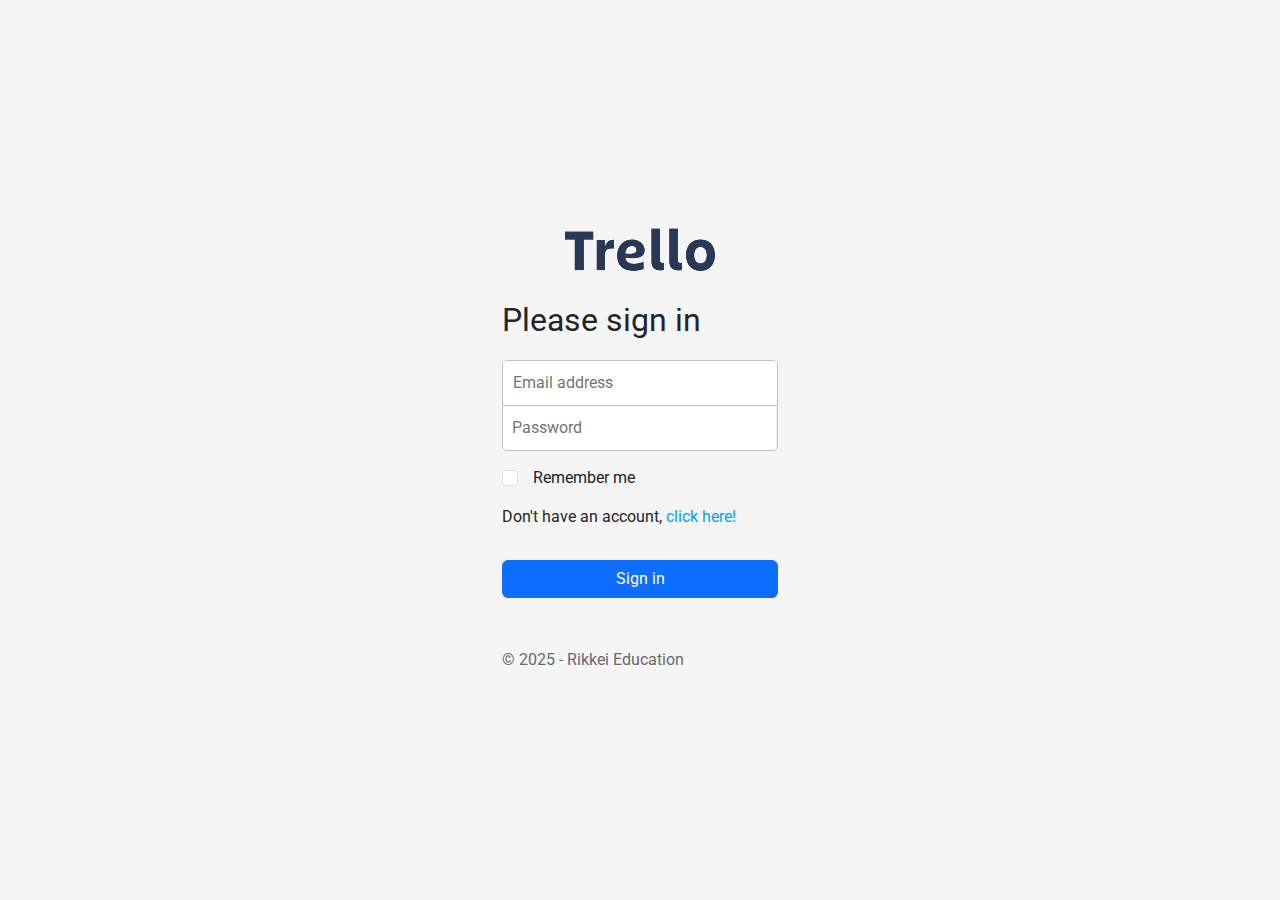
<file: html/login.html>
<!DOCTYPE html>
<html lang="en">

<head>
    <meta charset="UTF-8">
    <meta name="viewport" content="width=device-width, initial-scale=1.0">
    <title>Sign In</title>
    <link rel="stylesheet" href="https://cdn.jsdelivr.net/npm/bootstrap@5.3.3/dist/css/bootstrap.min.css">
    <link rel="stylesheet" href="../css/reset.css">
    <link rel="stylesheet" href="../css/login.css">
</head>

<body>
    <div class="container">
        <div class="logo">
            <img src="../assets/img/trello-logo.png" alt="Trello logo">
        </div>
        <h2>Please sign in</h2>
        <form id="loginForm" action="#" method="" onsubmit="login(event)">
            <div class="input-group">
                <input type="text" id="email" name="email" placeholder="Email address">
                <input type="password" id="password" name="password" placeholder="Password">
            </div>
            <input type="checkbox" class="form-check-input" id="rememberMe" name="rememberMe">
            <label class="form-check-label" for="rememberMe">Remember me</label><br>
            <p>Don't have an account, <a href="signUp.html">click here!</a></p>
            <button type="submit" class="btn btn-primary"">Sign in</button>
        </form>
        <footer>&copy; 2025 - Rikkei Education</footer>
    </div>
    <div id="messengerCard">
    </div>
    <script src="https://cdn.jsdelivr.net/npm/bootstrap@5.3.3/dist/js/bootstrap.bundle.min.js"></script>
    <script src="../js/login.js"></script>
</body>

</html>
</file>
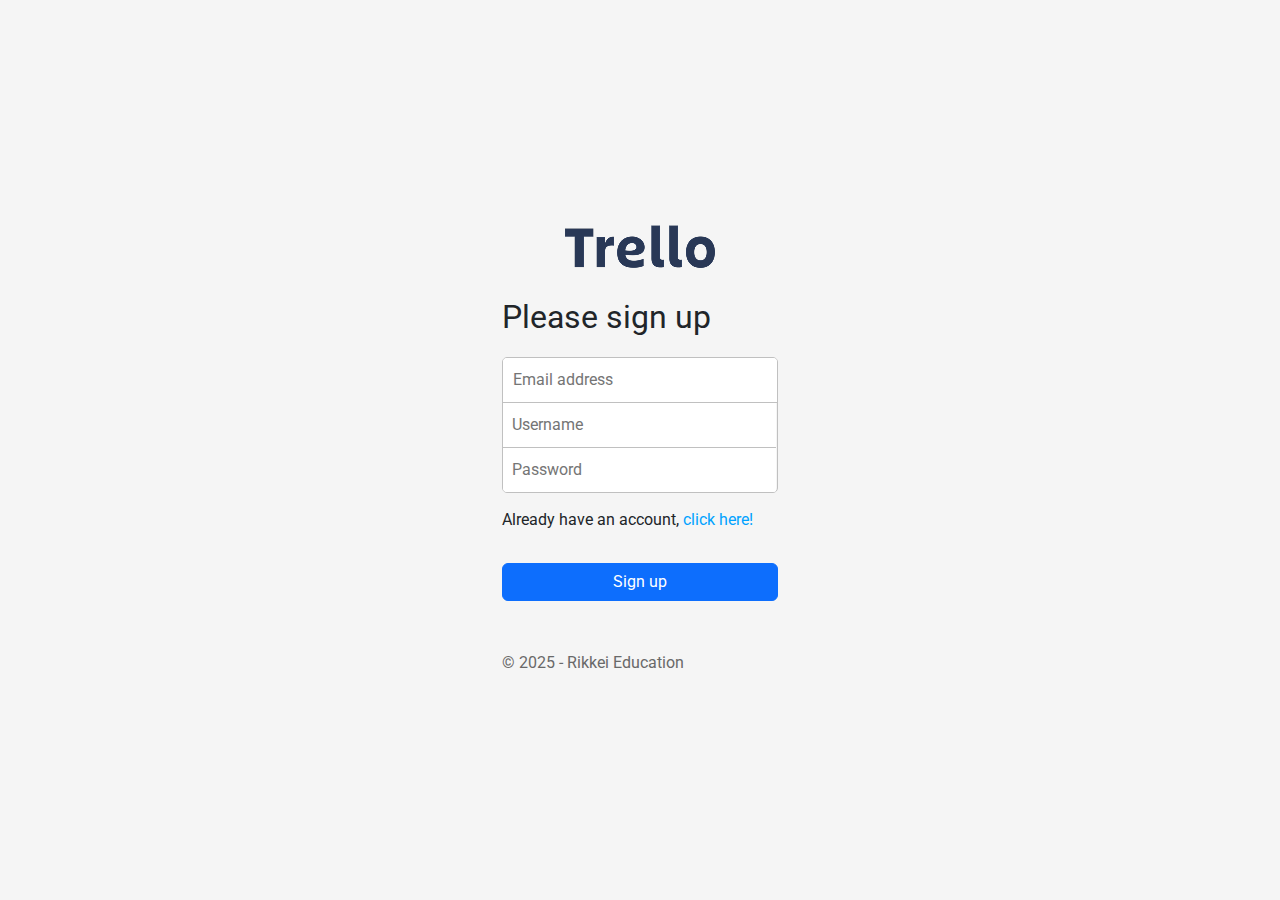
<file: html/signUp.html>
<!DOCTYPE html>
<html lang="en">

<head>
    <meta charset="UTF-8">
    <meta name="viewport" content="width=device-width, initial-scale=1.0">
    <title>Sign Up</title>
    <link rel="stylesheet" href="https://cdn.jsdelivr.net/npm/bootstrap@5.3.3/dist/css/bootstrap.min.css">
    <link rel="stylesheet" href="../css/reset.css">
    <link rel="stylesheet" href="../css/login.css">
</head>

<body>
    <div class="container">
        <div class="logo">
            <img src="../assets/img/trello-logo.png" alt="Trello logo">
        </div>
        <h2>Please sign up</h2>
        <form id="signUpForm" action="#" method="" onsubmit="signUp(event)">
            <div class="input-group">
                <input type="text" id="email" name="email" placeholder="Email address">
                <input type="text" id="username" name="username" placeholder="Username">
                <input type="password" id="password" name="password" placeholder="Password">
                <!-- <input type="password" id="confirmPassword" name="confirmPassword" placeholder="Confirm Password"> -->
            </div>
            <p>Already have an account, <a href="login.html">click here!</a></p>
            <button type="submit" class="btn btn-primary">Sign up</button>
        </form>
        <footer>&copy; 2025 - Rikkei Education</footer>
    </div>
    <div id="messengerCard">
        <!-- <svg xmlns="http://www.w3.org/2000/svg" width="16" height="16" fill="currentColor" class="bi bi-check-circle-fill" viewBox="0 0 16 16" style="color: #2df184">
            <path d="M16 8A8 8 0 1 1 0 8a8 8 0 0 1 16 0m-3.97-3.03a.75.75 0 0 0-1.08.022L7.477 9.417 5.384 7.323a.75.75 0 0 0-1.06 1.06L6.97 11.03a.75.75 0 0 0 1.079-.02l3.992-4.99a.75.75 0 0 0-.01-1.05z"/>
        </svg>
        <p>Đăng ký thành công</p>     -->
    </div>
    <script src="https://cdn.jsdelivr.net/npm/bootstrap@5.3.3/dist/js/bootstrap.bundle.min.js"></script>
    <script src="../js/signUp.js"></script>
</body>

</html>
</file>
<file: css/main.css>
body{
    background-color: white;
}
.navbar{
    top: 0;
    left: 0;
    position: fixed;
    width: 100%;
    height: 50px;
    background-color: #f8f9fa;
    box-shadow: 0 0px 10px rgba(0, 0, 0, 0.5);
    z-index: 100;
}
.navbar .logo{
    position: absolute;
    left: 0;
    width: 240px;
    height: 50px;
    border-bottom: 1px  solid silver;
    border-right: 3px solid silver;
    display: flex;
    justify-content: center;
    align-items: center;
}
.navbar .icon-phoneScreen{
    display: none;
}
.sidebar{
    width: 240px;
    border-right: 1px solid silver;
    background-color: #f8f9fa;
    position: fixed;
    left: 0;
    top: 50px;
    z-index: 100;
    bottom: 0;
    display: flex;
    flex-direction: column;
    transition: all 0.3s ease;
}
.sidebar .work-space{
    padding: 0 20px;
    border-bottom: 1px solid silver;
    display: flex;
    flex-direction: column;
}
ul{
    display: flex;
    flex-wrap: wrap;
    align-content: space-between;
    padding: 0;
}
.work-space h6{
    font-size: 14px;
    font-weight: 500;
    color: #444;
    margin-top: 30px;
}
.work-space ul li{
    color: rgb(0, 123, 255);
    cursor: pointer;
    width: 100%;
    margin-top: 20px;
}
.sidebar .header-sidebar{
    display: none;
    padding: 0 20px;
    height: 50px;
    /* display: flex; */
    justify-content: space-between;
    align-items: center;
}
.sidebar .orther{
    padding: 20px;
    display: flex;
    flex-direction: column;
}
.orther ul li{
    color: rgb(0, 123, 255);
    cursor: pointer;
    width: 100%;
    margin-bottom: 20px;
}

.main{
    position: absolute;
    left: 240px;
    top: 50px;
    width: calc(100% - 240px);
    height: 1200px;
}
.main section .header{
    padding: 10px 30px;
    display: flex;
    justify-content: space-between;
    align-items: center;
    border-bottom: 1px solid silver;
}
.main section .header .title-section{
    display: flex;
    align-items: center;
    gap: 15px;
}
.main section .header .btn{
    display: flex;
    align-items: center;
    gap: 20px;
}
.btn .opsion-btn{
    border: 1px solid rgb(143, 143, 143);
    overflow: hidden;
    border-radius: 5px;
}
.btn .opsion-btn button{
    padding: 5px 10px;
    background-color: transparent;
    font-size: 16px;
    cursor: pointer;
    outline: none;
    color: #555;
}
.btn .opsion-btn button:first-child{
    border-right: 1px solid rgb(143, 143, 143);
}
.btn .date-picker{
    display: flex;
    align-items: center;
    gap: 10px;
    padding: 5px 10px;
    border: 1px solid rgb(143, 143, 143);
    border-radius: 5px;
}
.btn .date-picker span{
    color: #555;
    font-size: 16px;
}
.board-container{
    display: flex;
    flex-wrap: wrap;
    justify-content: flex-start;
    align-content: space-between;
    padding: 40px;
    gap: 40px;
}
.board-container .board-card{
    position: relative;
    width: 270px;
    aspect-ratio: 2 / 1;
    border-radius: 5px;
    box-shadow: 0 0 10px rgba(0, 0, 0, 0.3);
}
.board-card .header-title{
    position: absolute;
    top: 0;
    left: 0;
    width: 100%;
    padding: 10px 15px;
    display: flex;
    justify-content: space-between;
    align-items: center;
    z-index: 10;
}
.board-card .header-title span{
    white-space: nowrap;
    cursor: pointer;
    font-weight: 500;
    color: white;
    font-size: 20px;
    text-shadow: 1px 1px 3px rgba(0, 0, 0, 0.8);
}
.board-card .header-title svg{
    cursor: pointer;
    color: white;
}
.board-card img{
    width: 100%;
    aspect-ratio: 2 / 1;
}
.board-card:last-child{
    background-color: #f2f3f4;
    display: flex;
    justify-content: center;
    align-items: center;
    aspect-ratio: 2 / 1;
}

#overlay {
    position: fixed;
    top: 0;
    left: 0;
    width: 100%;
    height: 100%;
    background: rgba(0, 0, 0, 0.5);
    z-index: 9;
    opacity: 0;
    pointer-events: none;
    transition: opacity 0.3s ease;
    z-index: 100;
}

@media screen and (max-width: 790px) {
    .navbar .logo {
        width: 120px;
        border-bottom: none;
    }
    .navbar .icon-phoneScreen {
        display: block; 
        position: absolute;
        right: 20px;
        cursor: pointer;
    }
    .sidebar {
        left: auto;
        right: 0;
        display: none;
        position: fixed;
        top: 0;
    }
    .sidebar .header-sidebar{
        display: flex;
    }
    .header-sidebar .close-sidebar{
        cursor: pointer;
    }
    .main {
        left: 0;
        width: 100%;
    }
    .main section .header .title-section h1{
        font-size: 20px;
    }
    .main section .header .title-section svg{
        width: 20px;
    }
    .btn .opsion-btn button{
        padding: 3px 5px;
        font-size: 12px;
    }
    .btn .date-picker{
        padding: 4px 7px;
    }
    .btn .date-picker span{
        font-size: 12px;
    }
    
    #toggle-sidebar:checked ~ .sidebar {
        display: flex;
    }
    #close-sidebar:checked ~ .sidebar{
        display: none;
    }
    #toggle-sidebar:checked ~ #overlay {
        opacity: 1;
        pointer-events: auto;
    }
    .board-container{
        padding: 20px;
        gap: 20px;
    }

    .board-container{
        justify-content: space-between;
    }
    .board-card{
        width: calc(100% /2 - 10px);
    }

}
@media screen and (min-width: 768px) and (max-width: 1350px) {
    .navbar .logo {
        width: 120px;
        border-bottom: none;
    }
    .navbar .icon-phoneScreen {
        display: block; 
        position: absolute;
        right: 20px;
        cursor: pointer;
    }
    .sidebar {
        left: auto;
        width: 320px;
        right: 0;
        display: none;
        position: fixed;
        top: 0;
    }
    .sidebar .header-sidebar{
        display: flex;
    }
    .header-sidebar .close-sidebar{
        cursor: pointer;
    }
    .main {
        left: 0;
        width: 100%;
    }
    #toggle-sidebar:checked ~ .sidebar {
        display: flex;
    }
    #close-sidebar:checked ~ .sidebar{
        display: none;
    }
    #toggle-sidebar:checked ~ #overlay {
        opacity: 1;
        pointer-events: auto;
    }
    .board-container{
        gap: 0;
        justify-content: flex-start;
    }
    .board-container .board-card{
        width: calc(100% /3 - 30px);
        margin: 15px ;
    }
}
</file>
<file: css/modal.css>
.modal-body{
    display: flex;
    flex-direction: column;
    justify-content: center;
    padding: 10px;
}
.choose{
    display: flex;
    flex-wrap: wrap;
}
.choose:nth-child(2){
    border-top: 1px solid silver;
    padding: 20px 0;
    border-bottom: 1px solid silver;
}
.choose h3{
    width: 100%;
}
.choose .background-img{
    width: 100%;
    padding: 5px;
    display: flex;
    justify-content: space-between;
    margin: 40px 0;
}
.choose .background-img .background-option{
    position: relative;
    width: calc(100% /4 - 5px);
    border-radius: 3px;
    cursor: pointer;
    display: flex;
    justify-content: center;
    align-items: center;
}
.background-option img{
    width: 100%;
}

.background-option.selected::after{
    font-family: "Font Awesome 5 Free";
    content: '\f00c';
    position: absolute;
    color: white;
    text-shadow: 2px 2px rgba(0, 0, 0, 0.3);
    font-size: 1em;
    font-weight: bold;
    pointer-events: none;
}

.choose .color-box{
    width: 100%;
    padding: 5px;
    display: flex;
    justify-content: space-between;
}
.choose .color-box .color-item{
    position: relative;
    width: calc(100% /6 - 5px);
    height: 40px;
    border-radius: 3px;
    cursor: pointer;
    display: flex;
    justify-content: center;
    align-items: center;
}
.color-item.selected::after{
    font-family: "Font Awesome 5 Free";
    content: '\f00c';
    position: absolute;
    color: white;
    font-size: 1em;
    font-weight: 900;
    pointer-events: none;
}


.choose:last-child h3{
    margin-top: 20px;
    position: relative;
}
.choose:last-child h3 span{
    position: absolute;
    top: -3px;
    left: 130px;
    color: red;
}
.choose:last-child .title-input{
    width: 100%;
    padding: 10px;
}
.title-input input{
    border: 1px solid silver;
    width: 100%;
    padding: 15px 10px;
    border-radius: 10px;
    margin-bottom: 15px;
}

.modal-filter .modal-header h5{
    width: 100%;
    text-align: center;
}
.modal-filter .modal-body{
    display: flex;
    flex-wrap: wrap;
    padding: 10px 20px;
}
.modal-filter .label-filter{
    font-weight: 500;
    width: 100%;
}
.modal-filter form .search-card{
    padding: 5px 0;
    font-size: 13px;
    font-weight: 400;
    color: #555;
}
.modal-filter form ul{
    padding: 0 10px;
    gap: 10px;
}
.modal-filter form ul li{
    width: 100%;
    display: flex;
}

.modal-filter li label{
    display: flex;
    gap: 5px;
    margin: 5px;
    cursor: pointer;
}
.modal-filter li label span{
    margin-top: 5px;
}
.modal-filter li label .icon{
    border: none;
    width: 35px;
    border-radius: 50%;
    display: flex;
    justify-content: center;
    align-items: center;
}
.modal-filter li label[for="noDate"] .icon{
    background-color: #c9c9ca;
}
.modal-filter li label[for="overDue"] .icon{
    background-color: #c9372c;
    color: white;
}
.modal-filter li label[for="dueNextday"] .icon{
    background-color: #f5cd47;
    color: white;
}
.modal-filter li label[for="noLabels"] .icon{
    background-color: #c9c9ca;
}
.modal-filter li label{
    width: 100%;
    height: 35px;
    border-radius: 5px;
}

.add-description-modal .modal-content{
    padding-bottom: 20px;
}
.add-description-modal .modal-header{
    justify-content: flex-start;
    gap: 20px;
    align-items: center;
}
.add-description-modal .modal-header .head-text .in-list span{
    margin-right: 10px;
}
.add-description-modal .modal-header .head-text h4{
    cursor: pointer;
}
.add-description-modal .modal-header .head-text input{
    width: 170%;
    font-size: 24px;
    font-weight: 500;
    border: 1px solid;
}
.in-list button{
    padding: 2px 7px;
    font-weight: bold;
    color: #172b4d;
    outline: none;
}
.add-description-modal .modal-body{
    display: flex;
    flex-direction: row;
}
.add-description-modal .modal-header #done_modal + label svg{
    color: #555;
    transition: fill 0.3s ease;
}
.add-description-modal .modal-header #done_modal:checked + label svg{
    color: rgb(21, 255, 0);
}
.description{
    width: 70%;
}
.description .header{
    display: flex;
    gap: 10px;
    padding: 10px;
}
.description .description-text{
    padding-left:  40px;
}
.editor {
    border: 1px solid #ccc;
    padding: 10px;
    min-height: 250px;
    margin-bottom: 20px;
}
.description-text .btn{
    margin: 0 5px;
}
.other-opsion{
    width: 30%;
    padding: 10px 20px;
}
.other-opsion .opsion-btn{
    display: flex;
    flex-wrap: wrap;
    width: 100%;
    gap: 10px;
}
.other-opsion .opsion-btn button{
    padding: 15px;
    width: 100%;
    text-align: left;
    outline: none;
    font-weight: 400;
    gap: 10px;
}
.other-opsion .opsion-btn .delete-task{
    color: white;
    background-color: #c9372c;
}

.delete-modal .modal-body{
    padding: 40px;
    text-align: center;
    gap: 10px;
}
.delete-modal .modal-body img{
    display: inline-block;
    margin: 40px auto;
    width: 88px;
}
.delete-modal .modal-body p{
    font-size: 20px;
    color: #555;
}
.delete-modal .modal-body .choose-btn button{
    margin: 0 5px;
}

.due-date-modal .modal-body{
    padding: 15px;
    gap: 20px;
}
.due-date-modal .modal-body .date-input{
    display: flex;
    gap: 7px;
}
#allowStartdate:not(:checked) ~ #startDate,
#allowDuedate:not(:checked) ~ #dateInput,
#allowDuedate:not(:checked) ~ #timeInput{
    pointer-events: none;
    opacity: 0.5;
}
#allowStartdate:checked ~ #startDate,
#allowDuedate:checked ~ #dateInput,
#allowDuedate:checked ~ #timeInput{
    pointer-events: auto;
    opacity: 1;
}

.due-date-modal .modal-footer{
    display: flex;
    flex-direction: column;
    padding: 5px 10px 5px 5px;
}
.due-date-modal .modal-footer button{
    width: 100%;
}

.label-modal .modal-header h4{
    width: 100%;
    text-align: center;
}
.label-modal .modal-body{
    padding: 20px;
    gap: 10px;
}

.label-modal .modal-body .select-color .color-box{
    display: flex;
    flex-wrap: wrap;
    gap: 5px;
    width: 100%;
    padding: 5px;
}
.label-modal .modal-body .select-color .color-item-label{
    width: 100%;
    height: 30px;
    border-radius: 3px;
    cursor: pointer;
    display: flex;
    justify-content: space-between;
    align-items: center;
    gap: 5px;
}
.color-item-label label{
    width: 100%;
    margin-top: 7px;
    padding-left: 10px;
    border-radius: 3px;
    cursor: pointer;
    color: white;
}
.label-modal .modal-footer{
    display: flex;
    justify-content: flex-start;
}

.move-card .modal-header h4{
    width: 100%;
    text-align: center;
}
.move-card .modal-body{
    padding: 10px;
    display: flex;
    flex-wrap: wrap;
    gap: 10px;
}
.move-card .modal-body .board-title{
    width: 100%;
 }
.move-card .modal-body span{
    width: 100%;
    color: #333;
    font-weight: 600;
    margin-bottom: 10px;
}
.move-card .modal-body label{
    font-size: 20px;
    color: #333;
    font-weight: 600;
}

.move-card .modal-body input{
    width: 100%;
    padding: 5px 10px;
    border: 1px solid #ccc;
    border-radius: 5px;
}
.move-card .modal-body select{
    width: 100%;
    padding: 7px 10px;
    border: 1px solid #ccc;
    border-radius: 5px;

}
.move-card .modal-body .list-position{
    display: flex;
    gap: 10px;
    flex-wrap: nowrap;
}
.move-card .modal-body .list-board{
    width: 70%;
}
.move-card .modal-body .position{
    width: 30%;
}

.create-label-modal + .edit-label-modal .modal-header h4{
    width: 100%;
    text-align: center;
}
.create-label-modal + .edit-label-modal .modal-body{
    padding: 20px;
    display: flex;
    flex-direction: column;
    gap: 10px;
}
.create-label-modal + .edit-label-modal .modal-body .title{
    display: flex;
    flex-direction: column;
    gap: 10px;
}
.create-label-modal + .edit-label-modal .modal-body label{
    font-size: 16px;
    color: #333;
    font-weight: 600;
}
.create-label-modal + .edit-label-modal .modal-body .title input{
    border: 1px solid #ccc;
    padding: 5px 10px;
    width: 100%;
    border-radius: 5px;
}
.create-label-modal + .edit-label-modal .modal-body .color-box{
    display: flex;
    flex-wrap: wrap;
    gap: 5px;
    width: 100%;
    padding: 5px;
}
.create-label-modal + .edit-label-modal .modal-body .color-item-label{
    width: calc(100% / 5 - 5px);
    height: 30px;
    cursor: pointer;
    border-radius: 3px;
}
</file>
<file: css/boardList.css>
body{
    min-width: 710px;
}
.sidebar .your-boards{
    padding: 20px;
}
.your-boards .header{
    display: flex;
    justify-content: space-between;
    margin-bottom: 15px;
}
.your-boards .header h5{
    font-size: 16px;
}
.your-boards .header svg{
    font-weight: bold;
    cursor: pointer;
}
.your-boards .boards-list{
    gap: 15px;
}
.boards-list li{
    display: flex;
    align-items: center;
    width: 100%;
    gap: 10px;
}
.boards-list li .color-box{
    width: 30px;
    height: 20px;
    border-radius: 5px;
}
.boards-list li .board-title{
    cursor: pointer;
}
.main{
    min-height: calc(100vh - 50px);
}
.main .heading{
    display: flex;
    justify-content: flex-start;
    align-items: center;
    padding: 20px;
    gap: 30px;
    background-color: #f1f2f4;
    position: relative;
}
.heading label[for="starred"] svg{
    cursor: pointer;
}
.btn-screen button{
    padding: 10px 20px;
    border-radius: 5px;
    outline: none;
    color: #555;
    background-color: transparent;
}
.btn-screen button span{
    margin-left: 5px;
    font-weight: 500;
}
.btn-screen .board-screen{
    background-color: #666;
    color: white;
    cursor: default;
}
.heading .filter{
    position: absolute;
    right: 20px;
    font-weight: 500;
    color: #555;
    outline: none;
    padding: 10px 20px;
    background-color: transparent;
}
.filter span{
    margin-left: 5px;
}
.maining{
    padding: 15px;
    display: flex;
    flex-wrap: wrap;
    justify-content: flex-start;
    gap: 30px;
}
.list{
    align-self: flex-start;
    width: calc(100% /4 - 35px);
    background-color: #f1f2f4;
    padding: 20px 5px;
    border-radius: 10px;
    box-shadow: 0 6px 5px rgba(0, 0, 0, 0.3);
}
.list .head-list{
    display: flex;
    justify-content: space-between;
    padding: 10px 20px;
    cursor: pointer;
}
.head-list span{
    font-weight: 500;
    font-size: 16px;
    width: 60%;
    height: 30px;
}
.head-list input{
    background-color: transparent;

}
.head-list .icon svg{
    cursor: pointer;
    margin-left: 15px;
    width: 18px;
}
#starred + label svg{
    color: #555;
    transition: color 0.3 ease;
}
#starred:checked + label svg{
    color: rgb(255, 200, 0) ;
}
.main-list{
    display: flex;
    flex-wrap: wrap;
    justify-content: space-between;
    gap: 15px;
}
.main-list li{
    position: relative;
    width: 100%;
    background-color: white;
    padding: 10px 15px 5px;
    border-radius: 10px;
    box-shadow: 0 2px 5px rgba(0, 0, 0, 0.3);
}
.main-list li label{
    margin-right: 5px;
}
.main-list li span{
    cursor: pointer;
}
.main-list li label svg{
    font-weight: bold;
    cursor: pointer;
}
.main-list li .bi-x{
    position: absolute;
    right: 10px;
    cursor: pointer;
}
.check-complete + label svg{
    color: #777;
    transition: color 0.3 ease;
    cursor: pointer;
}
.check-complete:checked + label svg{
    color: rgb(21, 255, 0);
}
[id^="complete-"]:not(:checked) + label svg{
    color: #777;
}
[id^="complete-"]:checked + label svg{
    color: rgb(21, 255, 0);
}

.footer-list{
    display: flex;
    justify-content: space-between;
    align-items: center;
    padding: 10px 20px;
}
.footer-list .add-card{
    display: flex;
    align-items: center;
    gap: 5px;
    color: #555;
    cursor: pointer;
    width: calc(100% - 40px);
}
.footer-list svg{
    cursor: pointer;
}
.add-card input{
    background-color: transparent;
    width: 80%;
}
.list:last-child{
    box-shadow: none;
}
.footer-list:last-child{
    font-weight: 500;
}

@media screen and (min-width: 768px) and (max-width: 1350px) {
    .maining{
        flex-wrap: wrap;
        gap: 15px;
    }
    .list{
        width: calc(100% / 3 - 15px);
    }
}
@media screen and (max-width: 790px) {
    .maining{
        flex-wrap: wrap;
        gap: 15px;
    }
    .list{
        width: calc(100% / 2 - 15px);
    }
}
</file>
<file: css/login.css>
body{
    display: flex;
    justify-content: center;
    align-items: center;
    height: 100vh;
}
.container{
    max-width: 300px;
}
.logo{
    width: 100%;
    text-align: center;
    margin-bottom: 30px;
}
h2{
    margin-bottom: 20px;
    font-weight: 400;
}
form{
    display: flex;
    flex-wrap: wrap;
    gap: 15px;
}
.input-group{
    display: flex;
    flex-direction: column;
    border: 1px solid silver;
    border-radius: 5px;
    overflow: hidden;
}
.input-group input{
    width: 100%;
    padding: 10px;
}
.input-group input:not(:last-child){
    border-bottom: 1px solid silver;
}
button{
    width: 100%;
}
footer{
    margin-top: 50px;
    color: rgb(105, 105, 105);
}
.errorCard{
    position: absolute;
    top: 30px;
    left: 30px;
    background-color: #ffe5e8;
    padding: 20px;
    border-radius: 10px;
    animation: fadeIn 0.5s ease-in;
}
.headCard{
    display: flex;
    justify-content: space-between;
    align-content: center;
}
.headCard div h5{
    font-size: 18px;
    width: 160px;
}
.errorCard p{
    padding: 0 25px;
}
.bi-x-circle{
    cursor: pointer;
}

.allowCard{
    position: absolute;
    top: 30px;
    left: 30px;
    display: flex;
    align-content: center;
    gap: 10px;
    background-color: #e5fff0;
    border-radius: 10px;
    padding: 20px 20px 0;
    animation: fadeIn 0.5s ease-out;
}
.hidden{
    animation: fadeOut 0.5s ease-out;
    opacity: 0;
    pointer-events: none;
}

@keyframes fadeIn {
    0% {
        opacity: 0;
        transform: translateY(-20px);
    }
    100% {
        opacity: 1;
        transform: translateY(0);
    }
}
@keyframes fadeOut {
    0% {
        opacity: 1;
        transform: translateY(0);
    }
    100% {
        opacity: 0;
        transform: translateY(-20px);
    }
}
</file>
